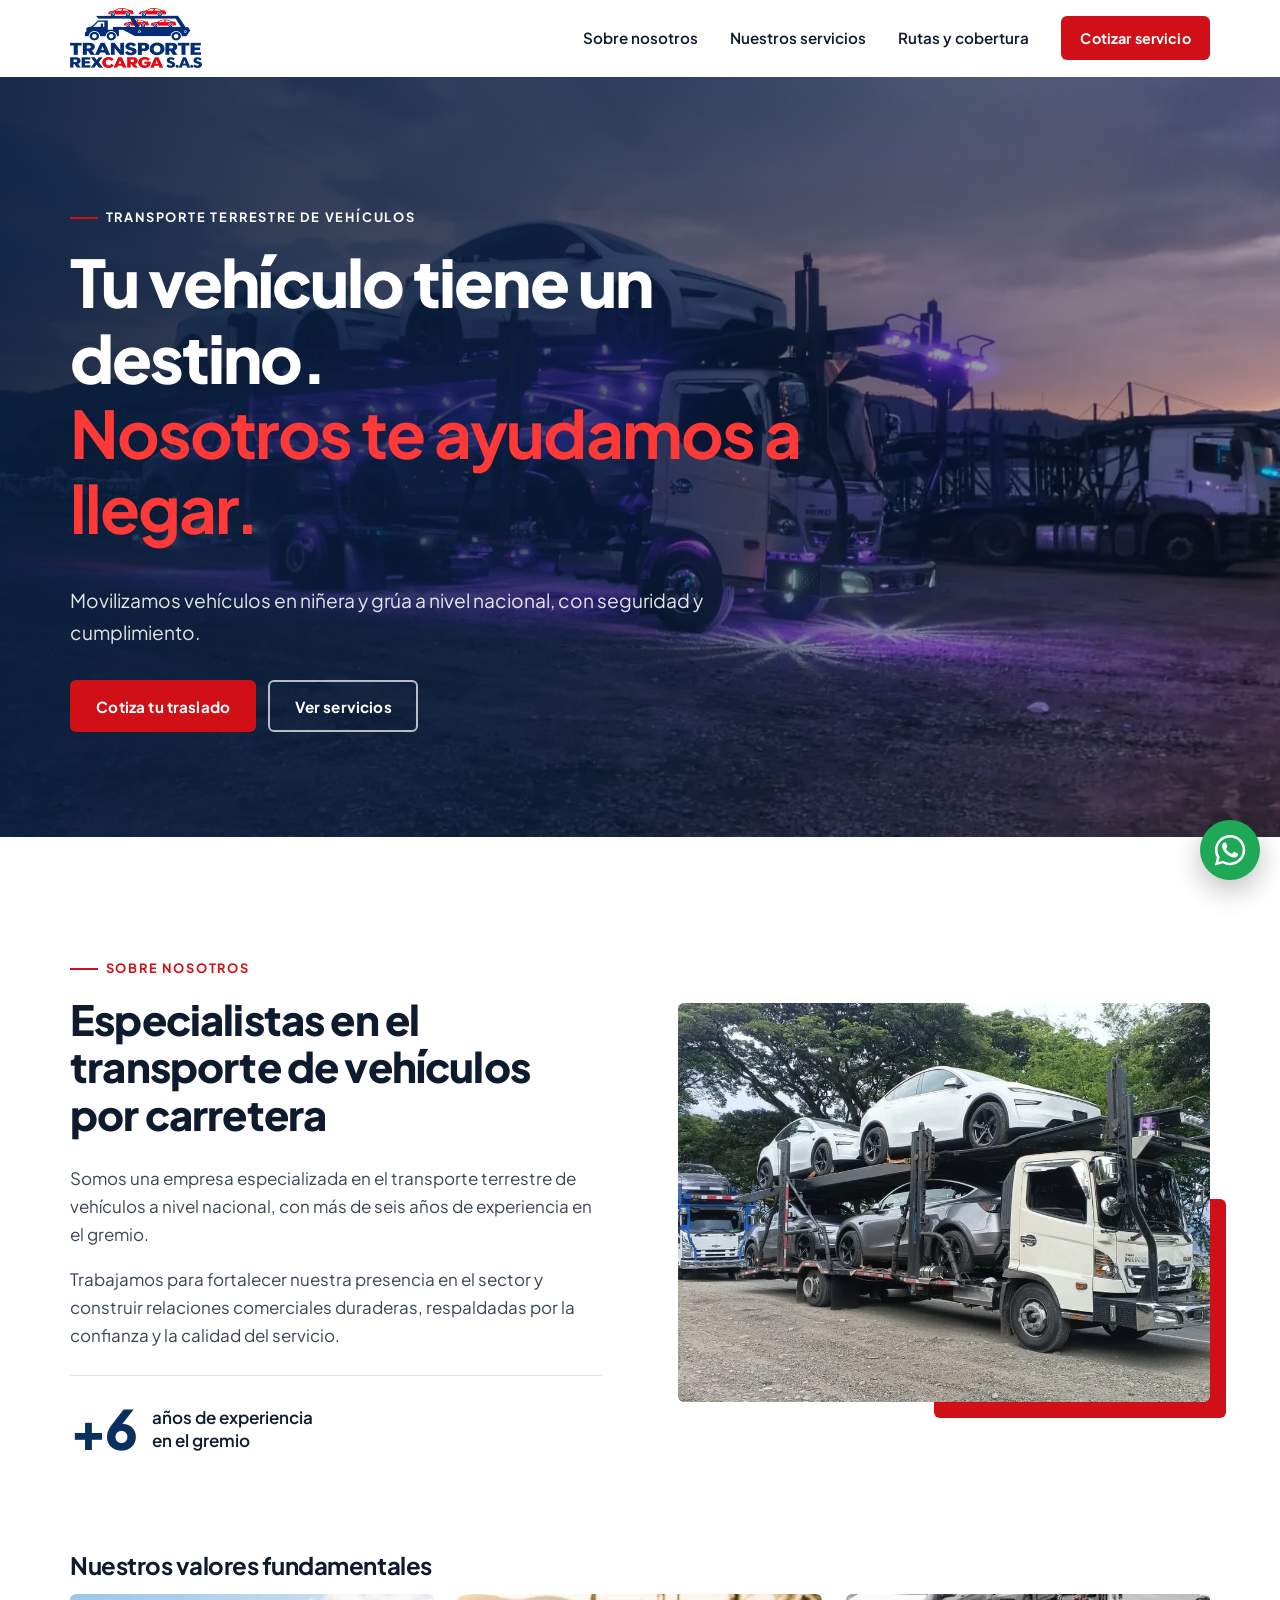
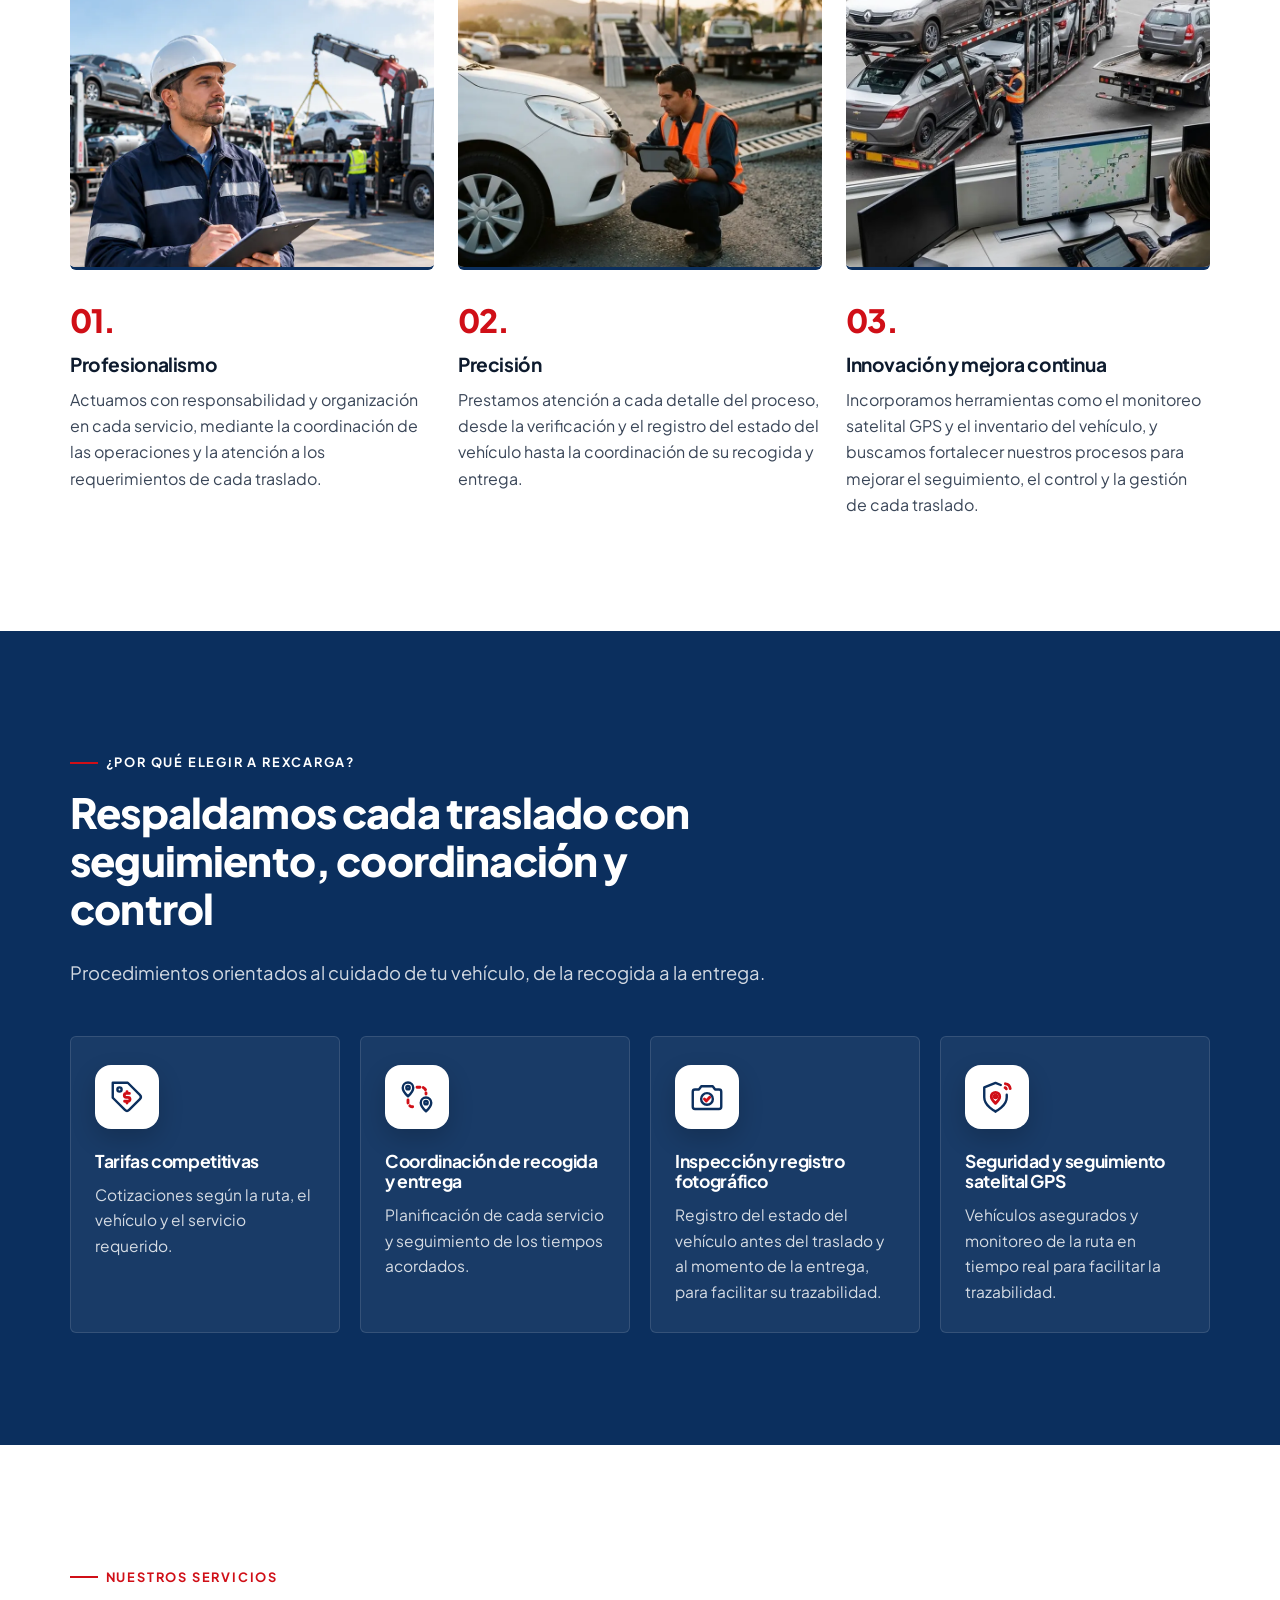
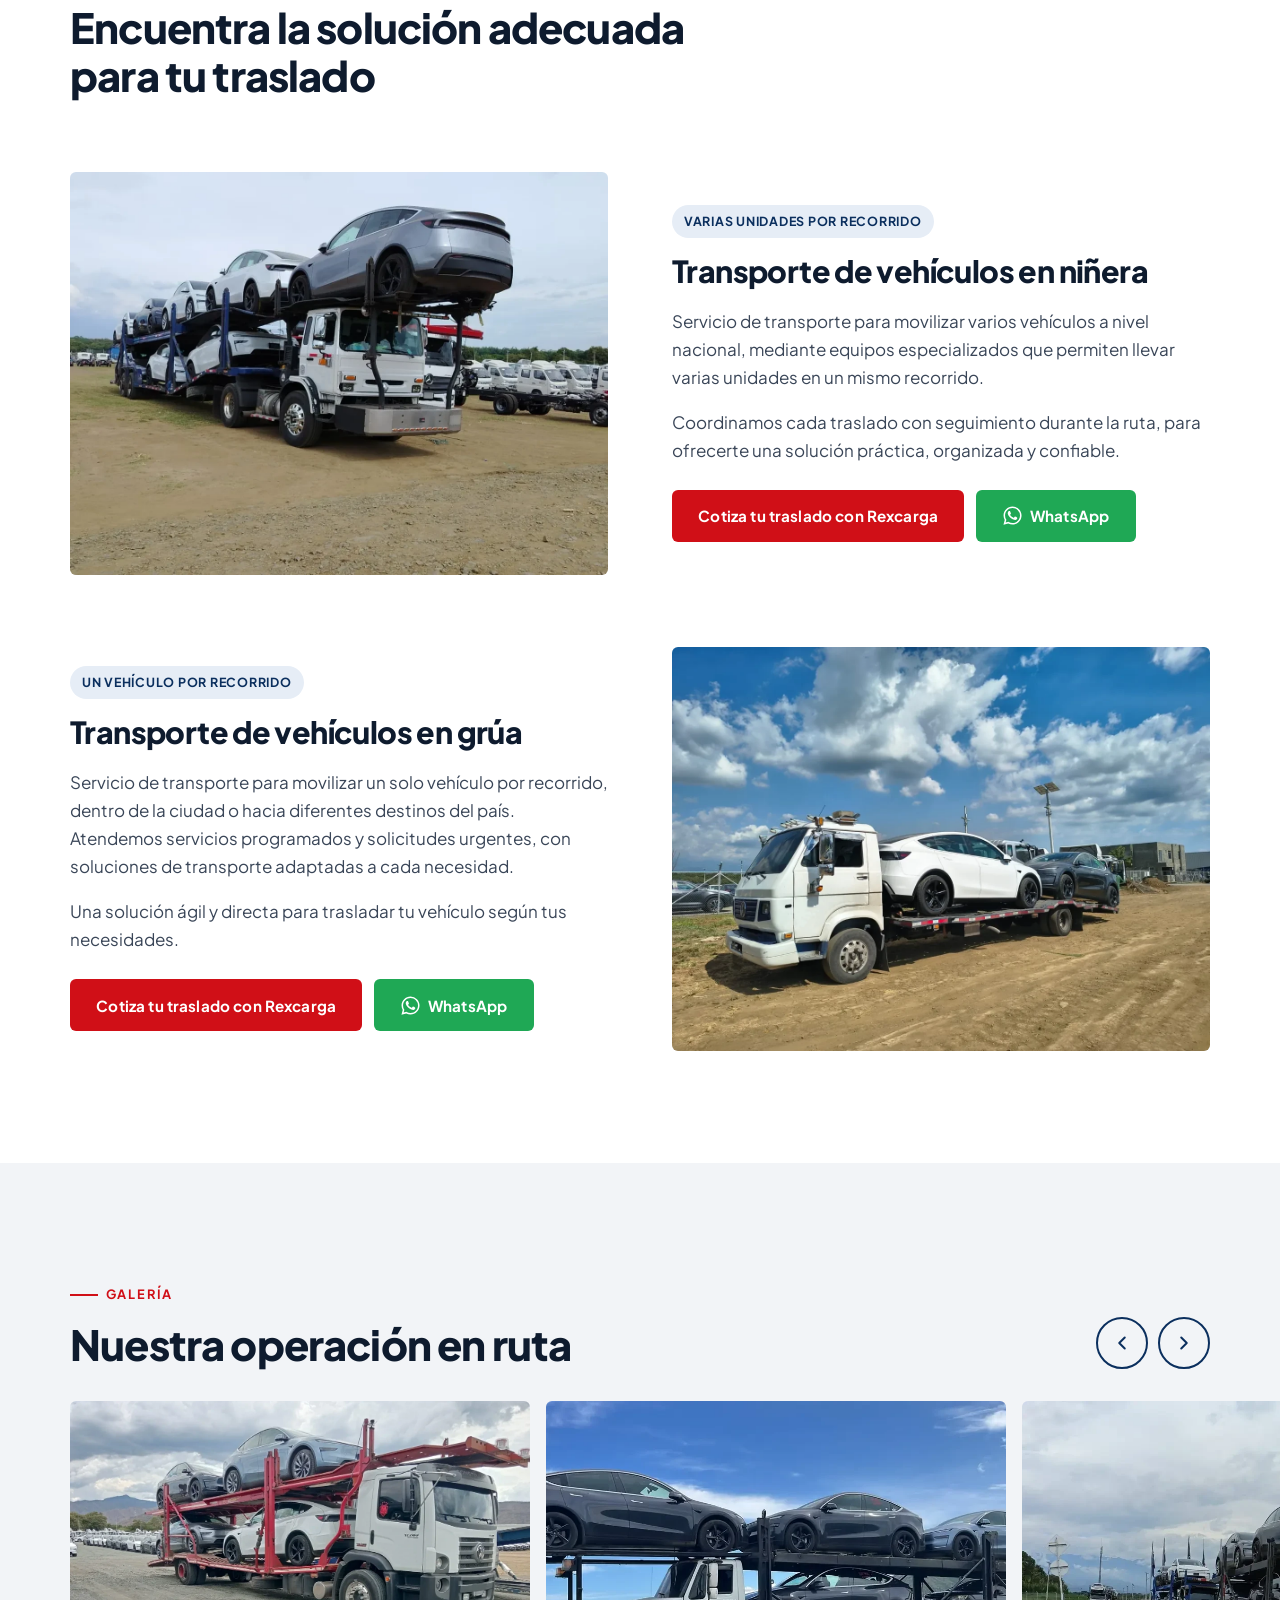
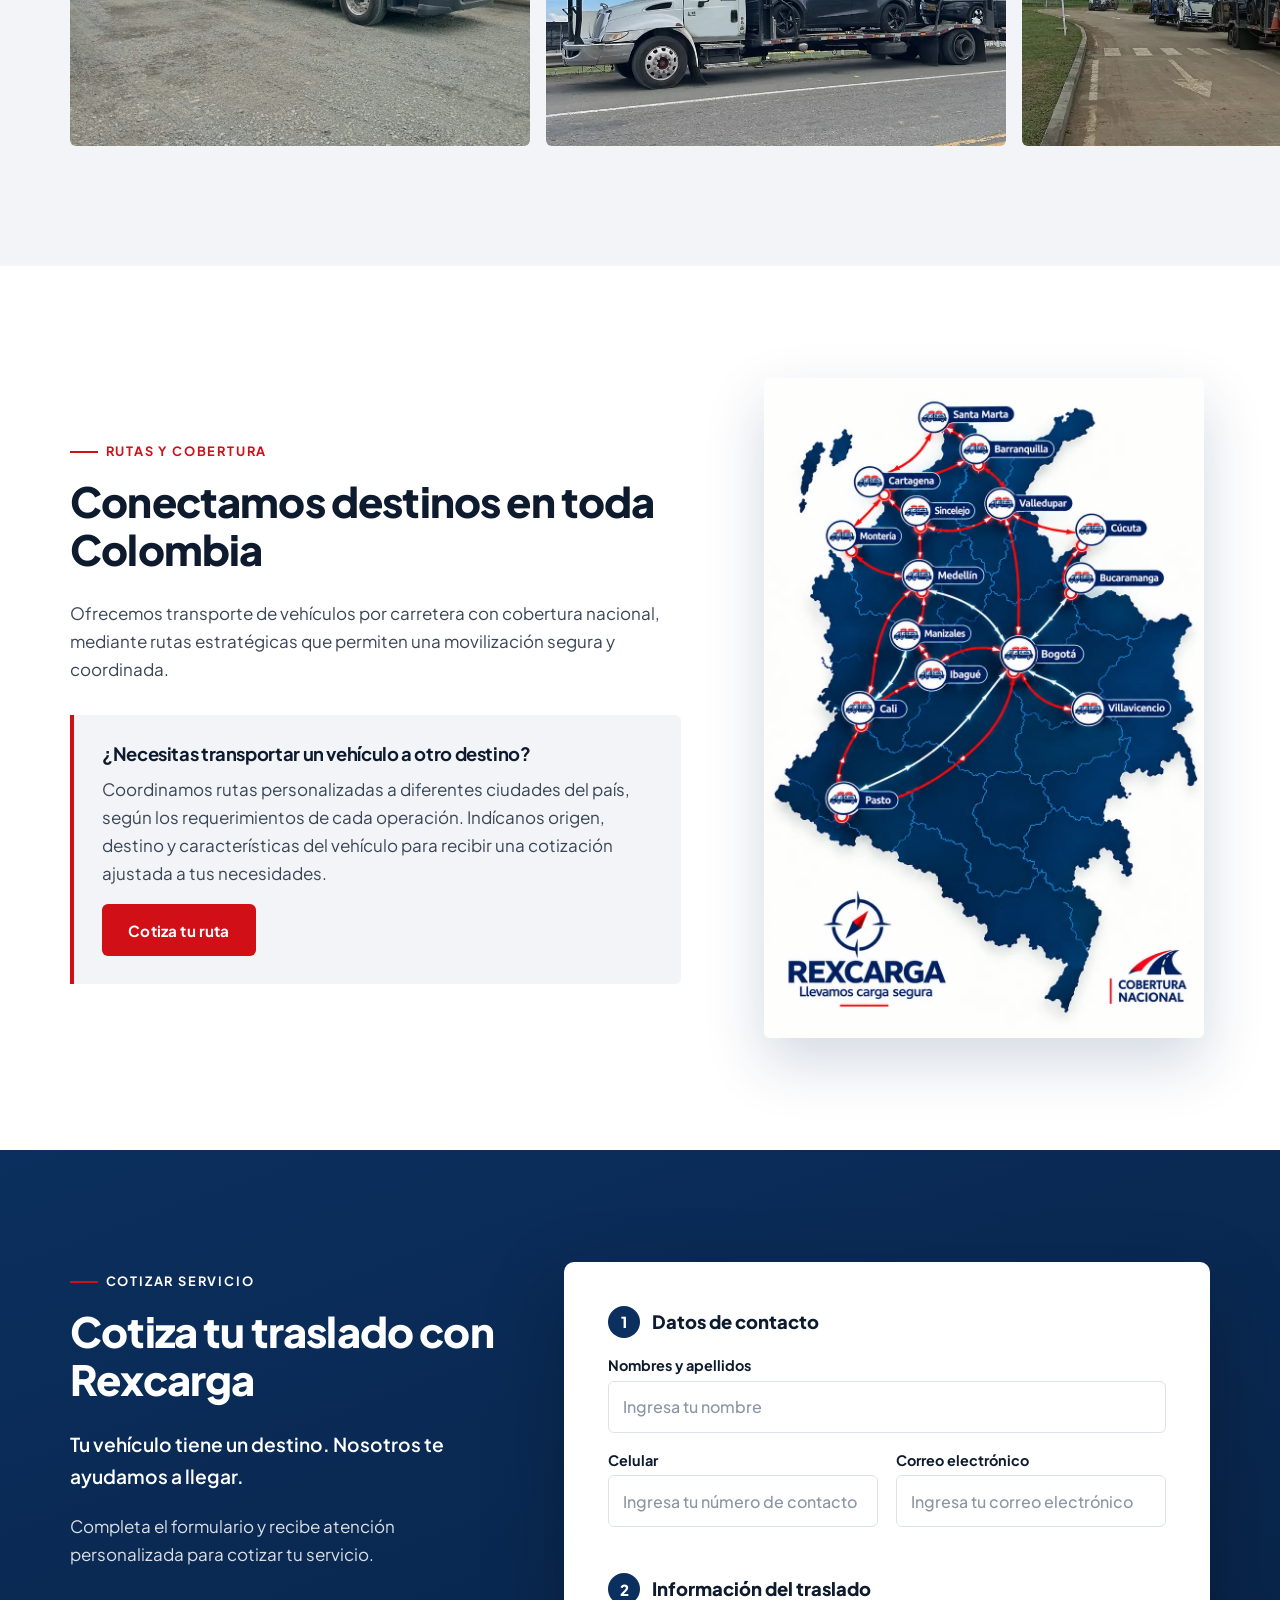
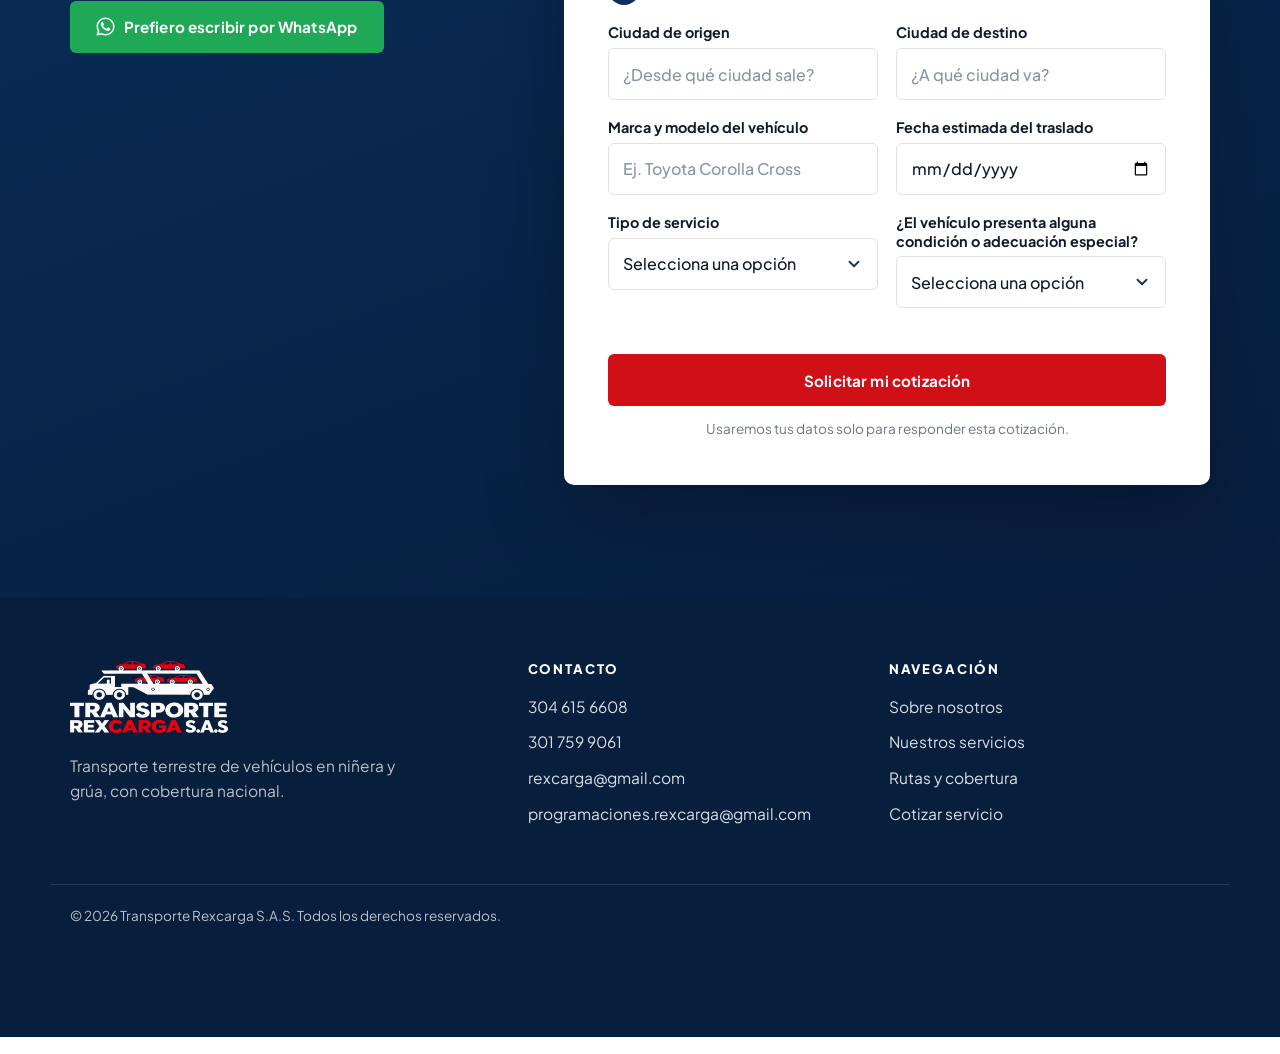
<file: public/index.html>
<!doctype html>
<html lang="es">
<head>
  <meta charset="utf-8">
  <meta name="viewport" content="width=device-width, initial-scale=1">
  <title>Transporte Rexcarga — Transporte de vehículos en niñera y grúa</title>
  <meta name="description" content="Transporte terrestre de vehículos a nivel nacional en niñera y grúa. Más de seis años de experiencia, seguimiento satelital GPS y registro fotográfico. Cotiza tu traslado.">
  <meta name="theme-color" content="#ffffff">
  <link rel="icon" type="image/png" href="favicon.png">
  <meta property="og:title" content="Transporte Rexcarga">
  <meta property="og:description" content="Transporte de vehículos en niñera y grúa con cobertura nacional.">
  <meta property="og:image" content="img/hero.webp">
  <meta property="og:locale" content="es_CO">
  <link rel="preconnect" href="https://fonts.googleapis.com">
  <link rel="preconnect" href="https://fonts.gstatic.com" crossorigin>
  <link href="https://fonts.googleapis.com/css2?family=Plus+Jakarta+Sans:wght@400;500;600;700;800&display=swap" rel="stylesheet">
  <link rel="preload" as="image" href="img/hero.webp">
  <link rel="stylesheet" href="styles.css">
</head>
<body>

<header class="cabecera" id="cabecera">
  <div class="contenedor cabecera__fila">
    <a href="#inicio" class="cabecera__logo" aria-label="Transporte Rexcarga, inicio">
      <img src="img/logo-cabecera.png" alt="Transporte Rexcarga S.A.S" width="131" height="60">
    </a>
    <button class="cabecera__menu" id="boton-menu" aria-expanded="false" aria-controls="navegacion" aria-label="Abrir menú">
      <span></span><span></span><span></span>
    </button>
    <nav class="navegacion" id="navegacion" aria-label="Principal">
      <a href="#nosotros">Sobre nosotros</a>
      <a href="#servicios">Nuestros servicios</a>
      <a href="#cobertura">Rutas y cobertura</a>
      <a href="#cotizar" class="boton boton--primario boton--chico">Cotizar servicio</a>
    </nav>
  </div>
</header>

<main>

  <!-- Portada -->
  <section class="portada" id="inicio">
    <img class="portada__foto" src="img/hero.webp" alt="Niñera de Rexcarga cargada de vehículos al atardecer" width="1599" height="899" fetchpriority="high">
    <div class="contenedor portada__contenido">
      <p class="antetitulo antetitulo--claro">Transporte terrestre de vehículos</p>
      <h1>Tu vehículo tiene un destino.<br><span>Nosotros te ayudamos a llegar.</span></h1>
      <p class="portada__texto">Movilizamos vehículos en niñera y grúa a nivel nacional, con seguridad y cumplimiento.</p>
      <div class="portada__acciones">
        <a href="#cotizar" class="boton boton--primario">Cotiza tu traslado</a>
        <a href="#servicios" class="boton boton--contorno-claro">Ver servicios</a>
      </div>
    </div>
  </section>

  <!-- Sobre nosotros -->
  <section class="seccion" id="nosotros">
    <div class="contenedor dos-columnas">
      <div>
        <p class="antetitulo">Sobre nosotros</p>
        <h2>Especialistas en el transporte de vehículos por carretera</h2>
        <p>Somos una empresa especializada en el transporte terrestre de vehículos a nivel nacional, con más de seis años de experiencia en el gremio.</p>
        <p>Trabajamos para fortalecer nuestra presencia en el sector y construir relaciones comerciales duraderas, respaldadas por la confianza y la calidad del servicio.</p>
        <div class="cifra">
          <strong>+6</strong>
          <span>años de experiencia<br>en el gremio</span>
        </div>
      </div>
      <figure class="foto-marco">
        <img src="img/nosotros.webp" alt="Niñera de Rexcarga cargada con vehículos nuevos" width="1200" height="675" loading="lazy">
      </figure>
    </div>

    <div class="contenedor">
      <h3 class="subtitulo-seccion">Nuestros valores fundamentales</h3>
      <ol class="valores">
        <li>
          <figure class="valores__foto">
            <img src="img/valores/profesionalismo.webp" alt="Supervisor revisando la operación de cargue con su planilla" width="800" height="600" loading="lazy">
          </figure>
          <span class="valores__numero">01.</span>
          <h4>Profesionalismo</h4>
          <p>Actuamos con responsabilidad y organización en cada servicio, mediante la coordinación de las operaciones y la atención a los requerimientos de cada traslado.</p>
        </li>
        <li>
          <figure class="valores__foto">
            <img src="img/valores/precision.webp" alt="Inspección del estado de un vehículo con tableta antes del traslado" width="800" height="600" loading="lazy">
          </figure>
          <span class="valores__numero">02.</span>
          <h4>Precisión</h4>
          <p>Prestamos atención a cada detalle del proceso, desde la verificación y el registro del estado del vehículo hasta la coordinación de su recogida y entrega.</p>
        </li>
        <li>
          <figure class="valores__foto">
            <img src="img/valores/innovacion.webp" alt="Centro de monitoreo con el seguimiento GPS de los traslados en pantalla" width="800" height="600" loading="lazy">
          </figure>
          <span class="valores__numero">03.</span>
          <h4>Innovación y mejora continua</h4>
          <p>Incorporamos herramientas como el monitoreo satelital GPS y el inventario del vehículo, y buscamos fortalecer nuestros procesos para mejorar el seguimiento, el control y la gestión de cada traslado.</p>
        </li>
      </ol>
    </div>
  </section>

  <!-- Por qué elegirnos -->
  <section class="seccion seccion--oscura" id="por-que">
    <div class="contenedor">
      <p class="antetitulo antetitulo--claro">¿Por qué elegir a Rexcarga?</p>
      <h2>Respaldamos cada traslado con seguimiento, coordinación y control</h2>
      <p class="intro">Procedimientos orientados al cuidado de tu vehículo, de la recogida a la entrega.</p>
      <div class="ventajas">
        <article class="ventaja">
          <span class="ventaja__icono"><svg viewBox="0 0 24 24" aria-hidden="true"><path d="M20.6 13.4l-7.2 7.2a2 2 0 0 1-2.8 0L2.5 12.5V2.5h10l8.1 8.1a2 2 0 0 1 0 2.8z"/><circle cx="7" cy="7" r="1.4"/><path class="acento" d="M13.6 9.6h-2.1a1.3 1.3 0 0 0 0 2.6h1.2a1.3 1.3 0 0 1 0 2.6h-2.3M12 8.4v1.2M12 14.8V16"/></svg></span>
          <h3>Tarifas competitivas</h3>
          <p>Cotizaciones según la ruta, el vehículo y el servicio requerido.</p>
        </article>
        <article class="ventaja">
          <span class="ventaja__icono"><svg viewBox="0 0 24 24" aria-hidden="true"><path d="M6 11.5S2.5 8.4 2.5 5.8a3.5 3.5 0 0 1 7 0c0 2.6-3.5 5.7-3.5 5.7z"/><circle cx="6" cy="5.8" r="1.1"/><path d="M18 21.5s-3.5-3.1-3.5-5.7a3.5 3.5 0 0 1 7 0c0 2.6-3.5 5.7-3.5 5.7z"/><circle cx="18" cy="15.8" r="1.1"/><path class="acento" stroke-dasharray="2 2.2" d="M6 14v1.5a3 3 0 0 0 3 3h2M12 5.5h3a3 3 0 0 1 3 3V10"/></svg></span>
          <h3>Coordinación de recogida y entrega</h3>
          <p>Planificación de cada servicio y seguimiento de los tiempos acordados.</p>
        </article>
        <article class="ventaja">
          <span class="ventaja__icono"><svg viewBox="0 0 24 24" aria-hidden="true"><path d="M2.5 8.5A1.5 1.5 0 0 1 4 7h2.6l1.6-2.2h7.6L17.4 7H20a1.5 1.5 0 0 1 1.5 1.5v10A1.5 1.5 0 0 1 20 20H4a1.5 1.5 0 0 1-1.5-1.5z"/><circle cx="12" cy="13.3" r="3.9"/><path class="acento" d="M10.3 13.4l1.2 1.2 2.3-2.4"/></svg></span>
          <h3>Inspección y registro fotográfico</h3>
          <p>Registro del estado del vehículo antes del traslado y al momento de la entrega, para facilitar su trazabilidad.</p>
        </article>
        <article class="ventaja">
          <span class="ventaja__icono"><svg viewBox="0 0 24 24" aria-hidden="true"><path d="M11 21.6S3.5 18 3.5 12.1V5.6L11 2.6l3.5 1.4"/><path d="M11 21.6s7.5-3.6 7.5-9.5v-1.6"/><path class="acento" d="M11 16.2s-2.8-2.4-2.8-4.5a2.8 2.8 0 0 1 5.6 0c0 2.1-2.8 4.5-2.8 4.5z"/><circle class="acento" cx="11" cy="11.7" r=".9"/><path class="acento" d="M17.6 3.2a3.6 3.6 0 0 1 3.2 3.2M17.4 5.8a1.2 1.2 0 0 1 .8.8"/></svg></span>
          <h3>Seguridad y seguimiento satelital GPS</h3>
          <p>Vehículos asegurados y monitoreo de la ruta en tiempo real para facilitar la trazabilidad.</p>
        </article>
      </div>
    </div>
  </section>

  <!-- Servicios -->
  <section class="seccion" id="servicios">
    <div class="contenedor">
      <p class="antetitulo">Nuestros servicios</p>
      <h2>Encuentra la solución adecuada para tu traslado</h2>

      <article class="servicio">
        <figure class="servicio__foto">
          <img src="img/servicio-ninera.webp" alt="Niñera de dos niveles transportando varios vehículos" width="1200" height="900" loading="lazy">
        </figure>
        <div class="servicio__texto">
          <span class="etiqueta">Varias unidades por recorrido</span>
          <h3>Transporte de vehículos en niñera</h3>
          <p>Servicio de transporte para movilizar varios vehículos a nivel nacional, mediante equipos especializados que permiten llevar varias unidades en un mismo recorrido.</p>
          <p>Coordinamos cada traslado con seguimiento durante la ruta, para ofrecerte una solución práctica, organizada y confiable.</p>
          <div class="servicio__acciones">
            <a href="#cotizar" class="boton boton--primario" data-servicio="Transporte en niñera">Cotiza tu traslado con Rexcarga</a>
            <a href="#" class="boton boton--whatsapp js-whatsapp">
              <svg viewBox="0 0 24 24" aria-hidden="true"><use href="#icono-whatsapp"/></svg>WhatsApp
            </a>
          </div>
        </div>
      </article>

      <article class="servicio servicio--invertido">
        <figure class="servicio__foto">
          <img src="img/servicio-grua.webp" alt="Grúa de plataforma transportando un vehículo" width="1200" height="900" loading="lazy">
        </figure>
        <div class="servicio__texto">
          <span class="etiqueta">Un vehículo por recorrido</span>
          <h3>Transporte de vehículos en grúa</h3>
          <p>Servicio de transporte para movilizar un solo vehículo por recorrido, dentro de la ciudad o hacia diferentes destinos del país. Atendemos servicios programados y solicitudes urgentes, con soluciones de transporte adaptadas a cada necesidad.</p>
          <p>Una solución ágil y directa para trasladar tu vehículo según tus necesidades.</p>
          <div class="servicio__acciones">
            <a href="#cotizar" class="boton boton--primario" data-servicio="Servicio de grúa – Urbano">Cotiza tu traslado con Rexcarga</a>
            <a href="#" class="boton boton--whatsapp js-whatsapp">
              <svg viewBox="0 0 24 24" aria-hidden="true"><use href="#icono-whatsapp"/></svg>WhatsApp
            </a>
          </div>
        </div>
      </article>
    </div>
  </section>

  <!-- Galería -->
  <section class="seccion seccion--gris" aria-labelledby="titulo-galeria">
    <div class="contenedor galeria__cabecera">
      <div>
        <p class="antetitulo">Galería</p>
        <h2 id="titulo-galeria">Nuestra operación en ruta</h2>
      </div>
      <div class="galeria__flechas">
        <button class="flecha" data-direccion="-1" aria-label="Fotos anteriores">
          <svg viewBox="0 0 24 24" aria-hidden="true"><path d="M15 18l-6-6 6-6"/></svg>
        </button>
        <button class="flecha" data-direccion="1" aria-label="Fotos siguientes">
          <svg viewBox="0 0 24 24" aria-hidden="true"><path d="M9 18l6-6-6-6"/></svg>
        </button>
      </div>
    </div>
    <div class="galeria" id="galeria" tabindex="0" aria-label="Carrusel de fotografías">
      <!-- Se llena desde main.js: 14 fotos en /img/galeria/NN.webp -->
    </div>
  </section>

  <!-- Rutas y cobertura -->
  <section class="seccion" id="cobertura">
    <div class="contenedor dos-columnas dos-columnas--mapa">
      <div>
        <p class="antetitulo">Rutas y cobertura</p>
        <h2>Conectamos destinos en toda Colombia</h2>
        <p>Ofrecemos transporte de vehículos por carretera con cobertura nacional, mediante rutas estratégicas que permiten una movilización segura y coordinada.</p>
        <div class="recuadro">
          <h3>¿Necesitas transportar un vehículo a otro destino?</h3>
          <p>Coordinamos rutas personalizadas a diferentes ciudades del país, según los requerimientos de cada operación. Indícanos origen, destino y características del vehículo para recibir una cotización ajustada a tus necesidades.</p>
          <a href="#cotizar" class="boton boton--primario">Cotiza tu ruta</a>
        </div>
      </div>
      <figure class="mapa">
        <img src="img/mapa-cobertura.webp" alt="Mapa de Colombia con las rutas de Rexcarga entre las principales ciudades" width="900" height="1350" loading="lazy">
      </figure>
    </div>
  </section>

  <!-- Cotizar -->
  <section class="seccion seccion--cotizar" id="cotizar">
    <div class="contenedor cotizar">
      <div class="cotizar__intro">
        <p class="antetitulo antetitulo--claro">Cotizar servicio</p>
        <h2>Cotiza tu traslado con Rexcarga</h2>
        <p class="cotizar__lema">Tu vehículo tiene un destino. Nosotros te ayudamos a llegar.</p>
        <p>Completa el formulario y recibe atención personalizada para cotizar tu servicio.</p>
        <a href="#" class="boton boton--whatsapp js-whatsapp">
          <svg viewBox="0 0 24 24" aria-hidden="true"><use href="#icono-whatsapp"/></svg>Prefiero escribir por WhatsApp
        </a>
      </div>

      <div class="tarjeta-formulario">
        <form id="formulario" novalidate>
          <fieldset>
            <legend><span>1</span> Datos de contacto</legend>
            <div class="campo">
              <label for="nombre">Nombres y apellidos</label>
              <input id="nombre" name="nombre" autocomplete="name" placeholder="Ingresa tu nombre" required maxlength="120">
            </div>
            <div class="fila-campos">
              <div class="campo">
                <label for="celular">Celular</label>
                <input id="celular" name="celular" type="tel" inputmode="tel" autocomplete="tel" placeholder="Ingresa tu número de contacto" required maxlength="20">
              </div>
              <div class="campo">
                <label for="email">Correo electrónico</label>
                <input id="email" name="email" type="email" autocomplete="email" placeholder="Ingresa tu correo electrónico" required maxlength="160">
              </div>
            </div>
          </fieldset>

          <fieldset>
            <legend><span>2</span> Información del traslado</legend>
            <div class="fila-campos">
              <div class="campo">
                <label for="origen">Ciudad de origen</label>
                <input id="origen" name="origen" placeholder="¿Desde qué ciudad sale?" required maxlength="80">
              </div>
              <div class="campo">
                <label for="destino">Ciudad de destino</label>
                <input id="destino" name="destino" placeholder="¿A qué ciudad va?" required maxlength="80">
              </div>
            </div>
            <div class="fila-campos">
              <div class="campo">
                <label for="vehiculo">Marca y modelo del vehículo</label>
                <input id="vehiculo" name="vehiculo" placeholder="Ej. Toyota Corolla Cross" required maxlength="120">
              </div>
              <div class="campo">
                <label for="fecha">Fecha estimada del traslado</label>
                <input id="fecha" name="fecha" type="date" required>
              </div>
            </div>
            <div class="fila-campos">
              <div class="campo">
                <label for="servicio">Tipo de servicio</label>
                <select id="servicio" name="servicio" required>
                  <option value="">Selecciona una opción</option>
                  <option>Transporte en niñera</option>
                  <option>Servicio de grúa – Urbano</option>
                  <option>Servicio de grúa – Nacional</option>
                </select>
              </div>
              <div class="campo">
                <label for="condicion">¿El vehículo presenta alguna condición o adecuación especial?</label>
                <select id="condicion" name="condicion" required>
                  <option value="">Selecciona una opción</option>
                  <option>Ninguna</option>
                  <option>Blindado</option>
                  <option>Modificado</option>
                  <option>No funciona</option>
                  <option>Otra condición</option>
                </select>
              </div>
            </div>
            <div class="campo" id="campo-otra" hidden>
              <label for="condicion_otra">Especifica cuál</label>
              <textarea id="condicion_otra" name="condicion_otra" rows="2" placeholder="Describe la condición o adecuación del vehículo" maxlength="500"></textarea>
            </div>
          </fieldset>

          <!-- Trampa para bots: invisible para personas, los bots la llenan -->
          <div class="trampa" aria-hidden="true">
            <label for="sitio_web">No llenar</label>
            <input id="sitio_web" name="sitio_web" tabindex="-1" autocomplete="off">
          </div>

          <div class="errores" id="errores" role="alert" hidden></div>

          <button type="submit" class="boton boton--primario boton--ancho" id="boton-enviar">Solicitar mi cotización</button>
          <p class="nota-privacidad">Usaremos tus datos solo para responder esta cotización.</p>
        </form>

        <div class="exito" id="exito" hidden tabindex="-1">
          <svg viewBox="0 0 24 24" aria-hidden="true"><circle cx="12" cy="12" r="10"/><path d="M7.5 12.5l3 3 6-6.5"/></svg>
          <h3>¡Recibimos tu solicitud!</h3>
          <p>Nuestro equipo de programación te contactará pronto con tu cotización. Si es urgente, escríbenos por WhatsApp.</p>
          <a href="#" class="boton boton--whatsapp js-whatsapp">
            <svg viewBox="0 0 24 24" aria-hidden="true"><use href="#icono-whatsapp"/></svg>Escribir por WhatsApp
          </a>
        </div>
      </div>
    </div>
  </section>

</main>

<footer class="pie">
  <div class="contenedor pie__columnas">
    <div class="pie__marca">
      <img src="img/logo-pie.png" alt="Transporte Rexcarga S.A.S" width="158" height="72" loading="lazy">
      <p>Transporte terrestre de vehículos en niñera y grúa, con cobertura nacional.</p>
    </div>
    <div>
      <h2>Contacto</h2>
      <ul>
        <li><a href="tel:+573046156608">304 615 6608</a></li>
        <li><a href="tel:+573017599061">301 759 9061</a></li>
        <li><a href="mailto:rexcarga@gmail.com">rexcarga@gmail.com</a></li>
        <li><a href="mailto:programaciones.rexcarga@gmail.com">programaciones.rexcarga@gmail.com</a></li>
      </ul>
    </div>
    <div>
      <h2>Navegación</h2>
      <ul>
        <li><a href="#nosotros">Sobre nosotros</a></li>
        <li><a href="#servicios">Nuestros servicios</a></li>
        <li><a href="#cobertura">Rutas y cobertura</a></li>
        <li><a href="#cotizar">Cotizar servicio</a></li>
      </ul>
    </div>
  </div>
  <div class="contenedor pie__legal">
    <p>© <span id="anio">2026</span> Transporte Rexcarga S.A.S. Todos los derechos reservados.</p>
  </div>
</footer>

<a href="#" class="whatsapp-flotante js-whatsapp" aria-label="Escríbenos por WhatsApp">
  <svg viewBox="0 0 24 24" aria-hidden="true"><use href="#icono-whatsapp"/></svg>
</a>

<svg width="0" height="0" style="position:absolute" aria-hidden="true">
  <symbol id="icono-whatsapp" viewBox="0 0 24 24">
    <path fill="currentColor" stroke="none" d="M17.47 14.38c-.3-.15-1.76-.87-2.03-.97-.27-.1-.47-.15-.67.15-.2.3-.77.97-.94 1.17-.17.2-.35.22-.64.07-.3-.15-1.26-.46-2.4-1.48-.89-.79-1.49-1.77-1.66-2.07-.17-.3-.02-.46.13-.6.13-.13.3-.35.45-.52.15-.17.2-.3.3-.5.1-.2.05-.37-.03-.52-.07-.15-.67-1.61-.92-2.2-.24-.58-.49-.5-.67-.51h-.57c-.2 0-.52.07-.79.37-.27.3-1.04 1.02-1.04 2.48s1.07 2.88 1.21 3.08c.15.2 2.1 3.2 5.08 4.49.71.31 1.26.49 1.69.63.71.23 1.36.2 1.87.12.57-.08 1.76-.72 2-1.41.25-.7.25-1.29.17-1.41-.07-.12-.27-.2-.57-.35zM12.05 21.5h-.01a9.4 9.4 0 0 1-4.8-1.31l-.34-.2-3.57.94.95-3.48-.22-.36a9.43 9.43 0 0 1-1.45-5.02c0-5.2 4.24-9.44 9.45-9.44 2.52 0 4.89.99 6.67 2.77a9.37 9.37 0 0 1 2.77 6.68c0 5.2-4.24 9.43-9.45 9.43zm8.04-17.47A11.3 11.3 0 0 0 12.05.7C5.78.7.68 5.8.68 12.06c0 2 .52 3.96 1.52 5.68L.58 23.6l6-1.57a11.34 11.34 0 0 0 5.46 1.39h.01c6.26 0 11.36-5.1 11.36-11.36 0-3.03-1.18-5.89-3.32-8.03z"/>
  </symbol>
</svg>

<script src="main.js" defer></script>
</body>
</html>
</file>
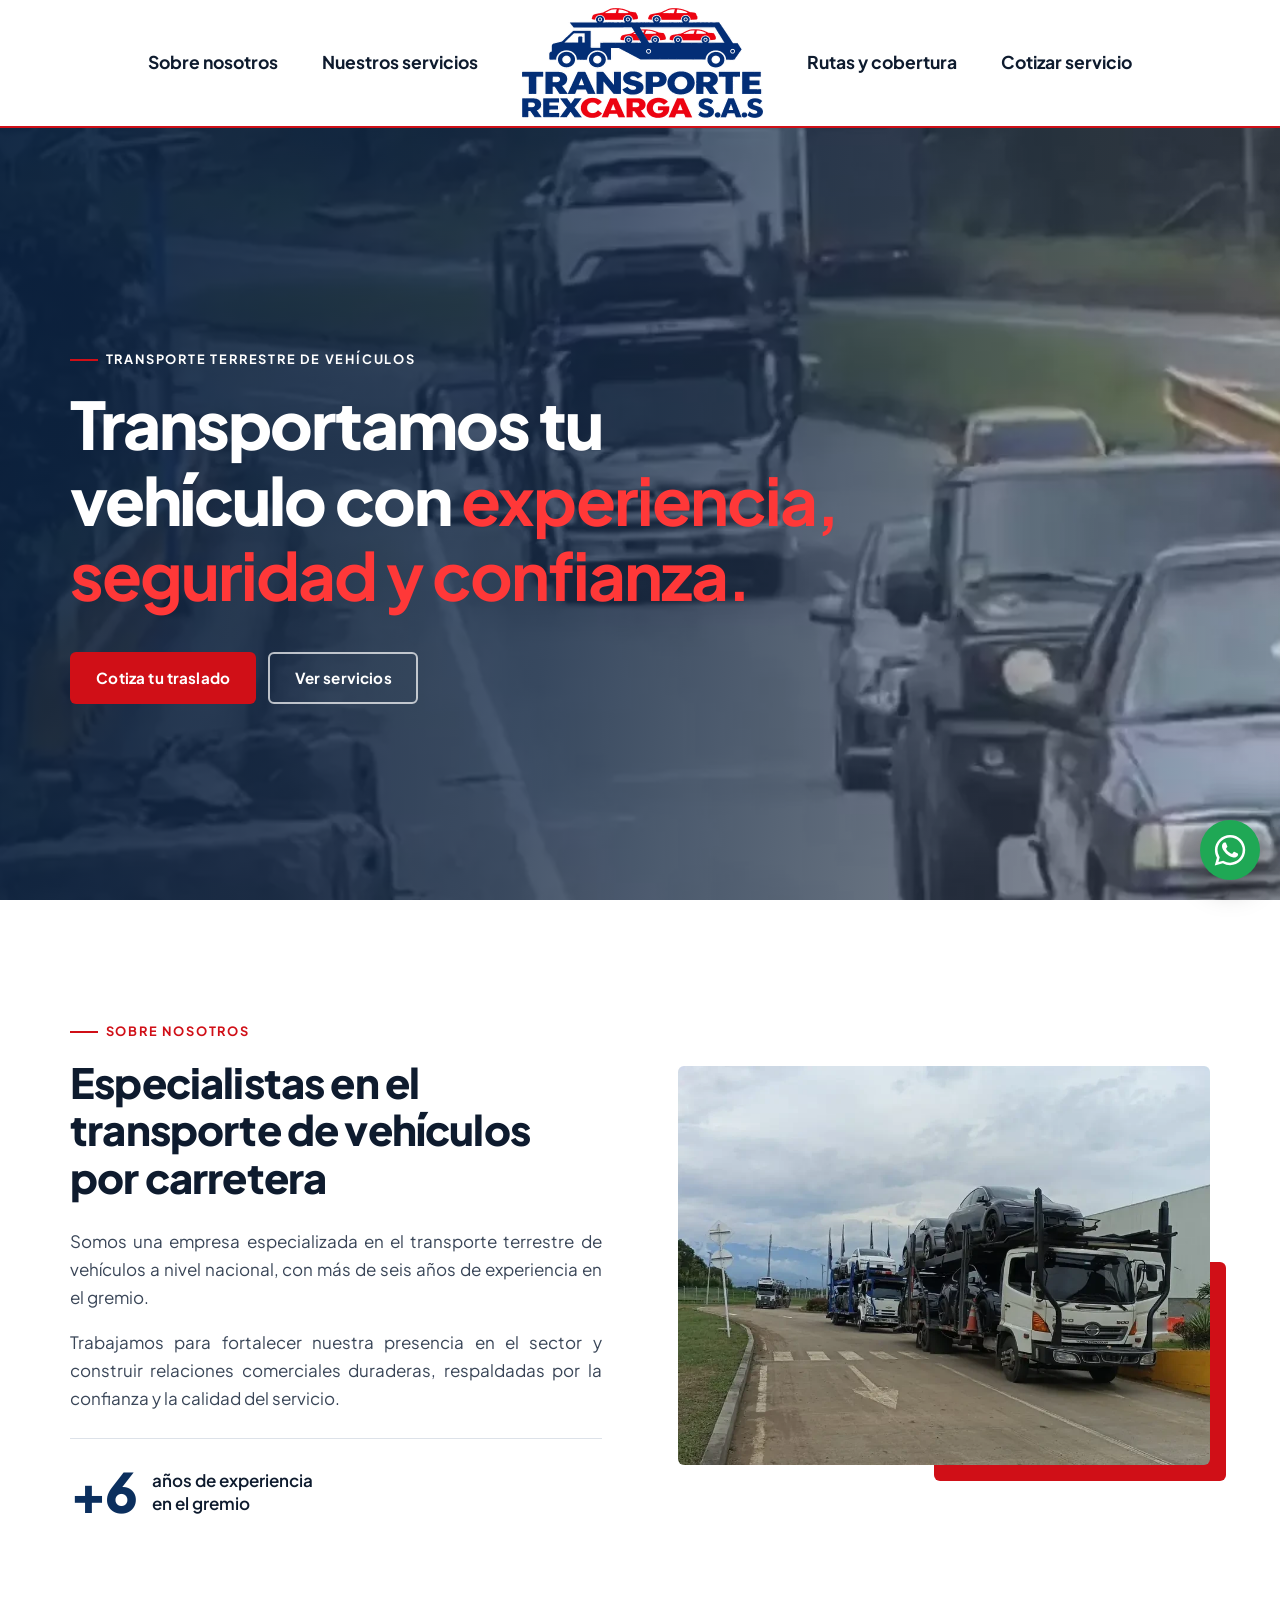
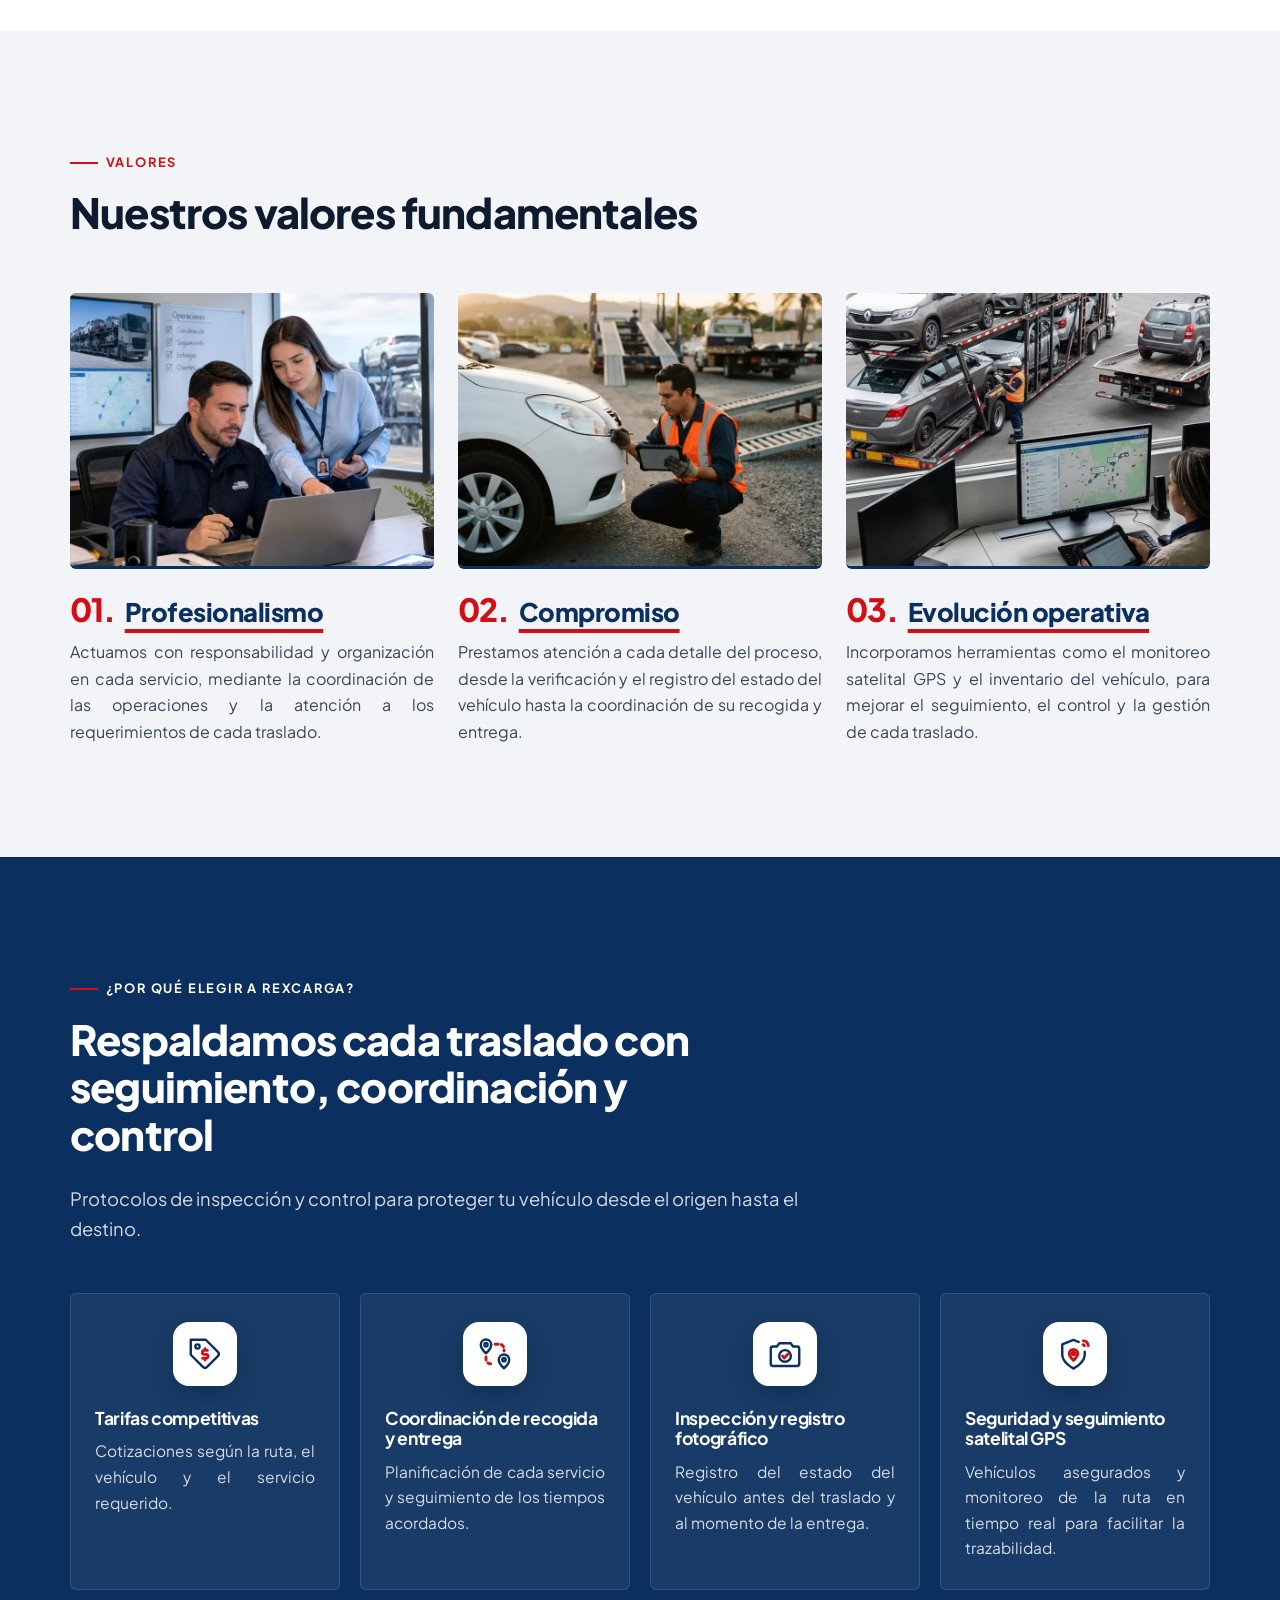
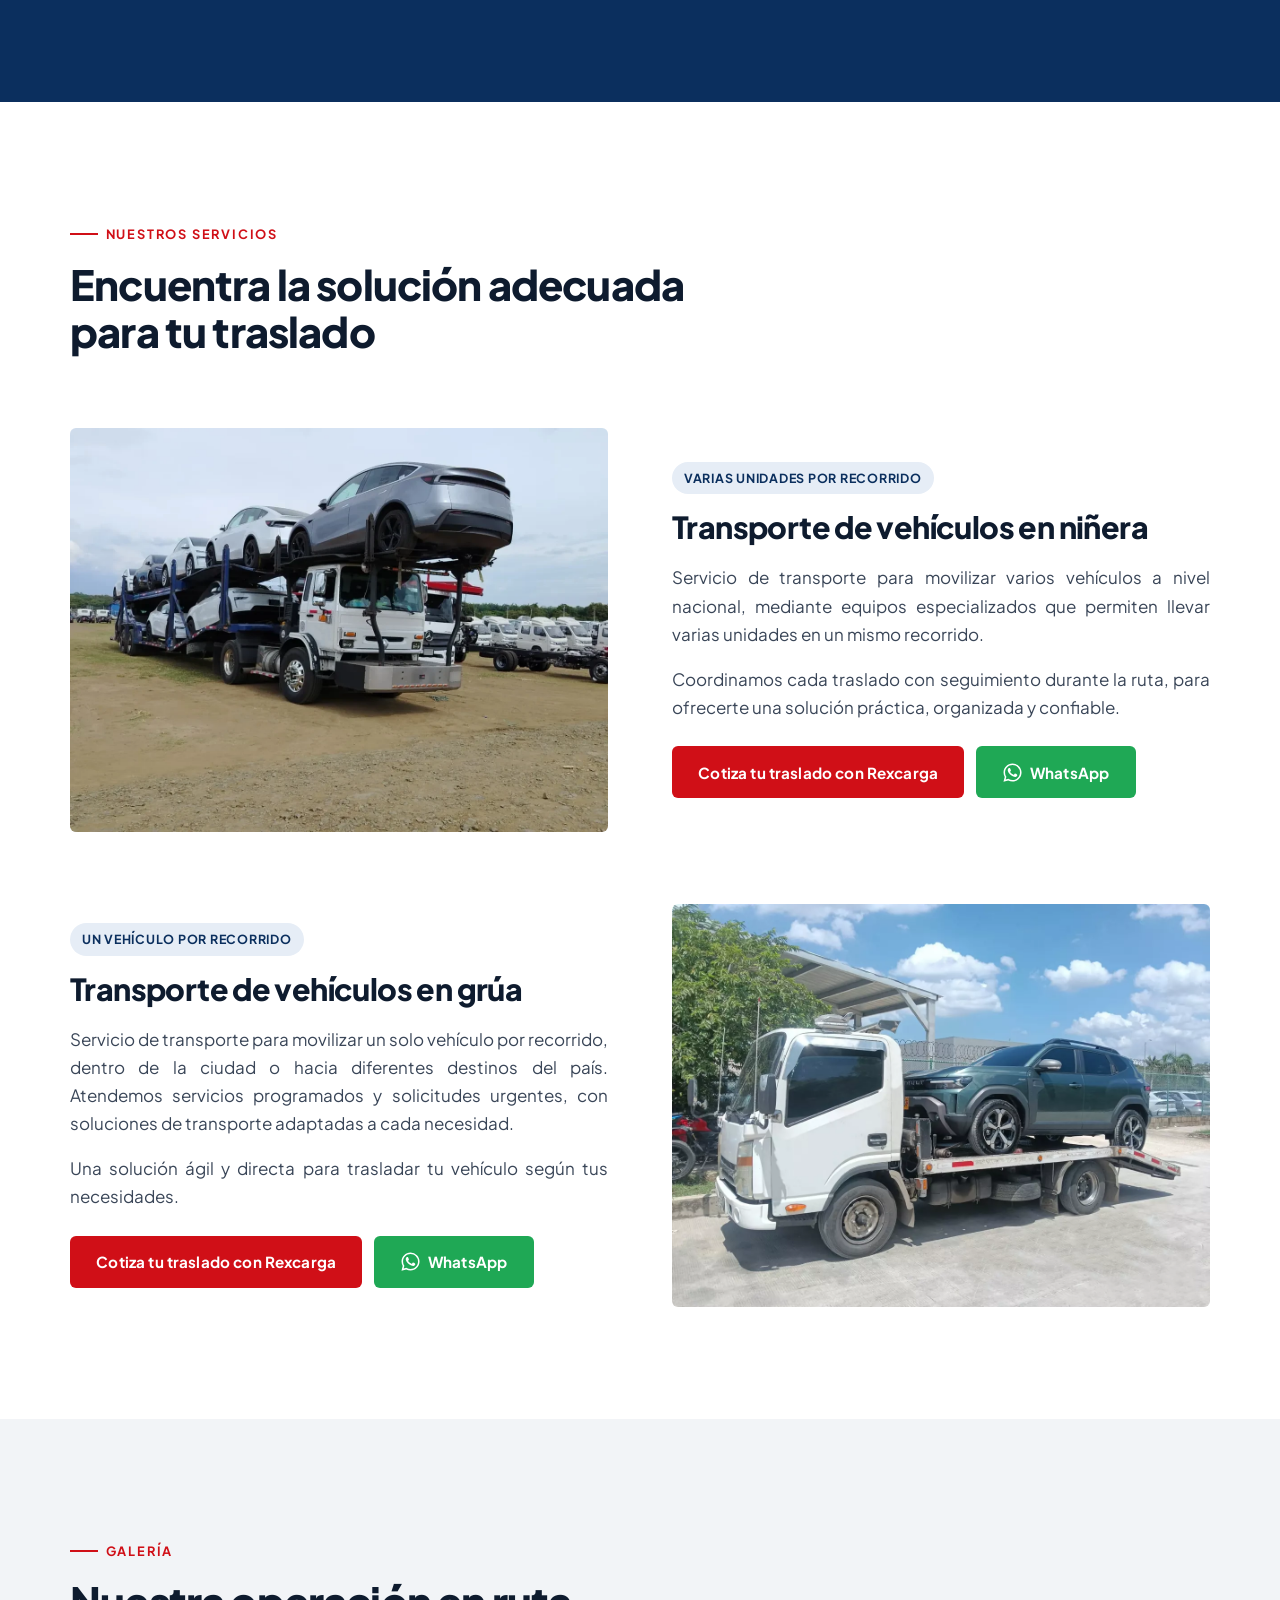
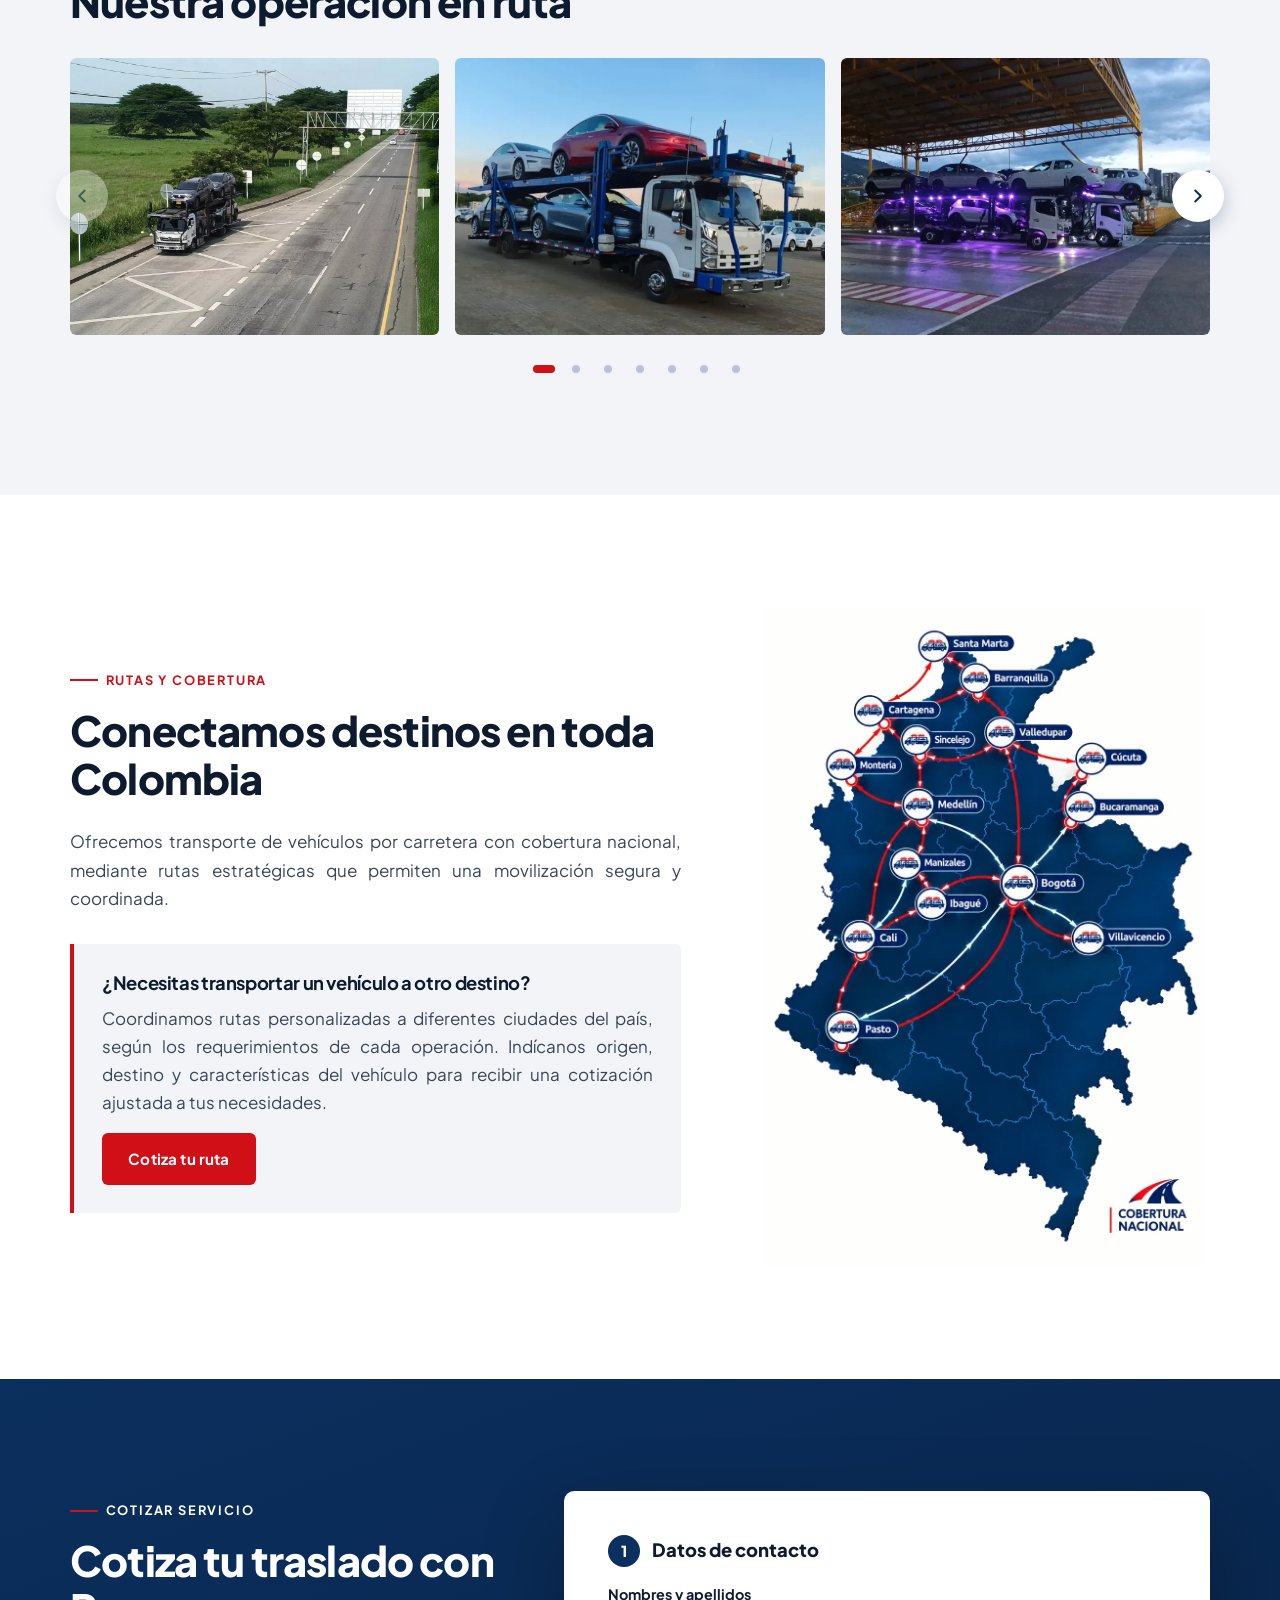
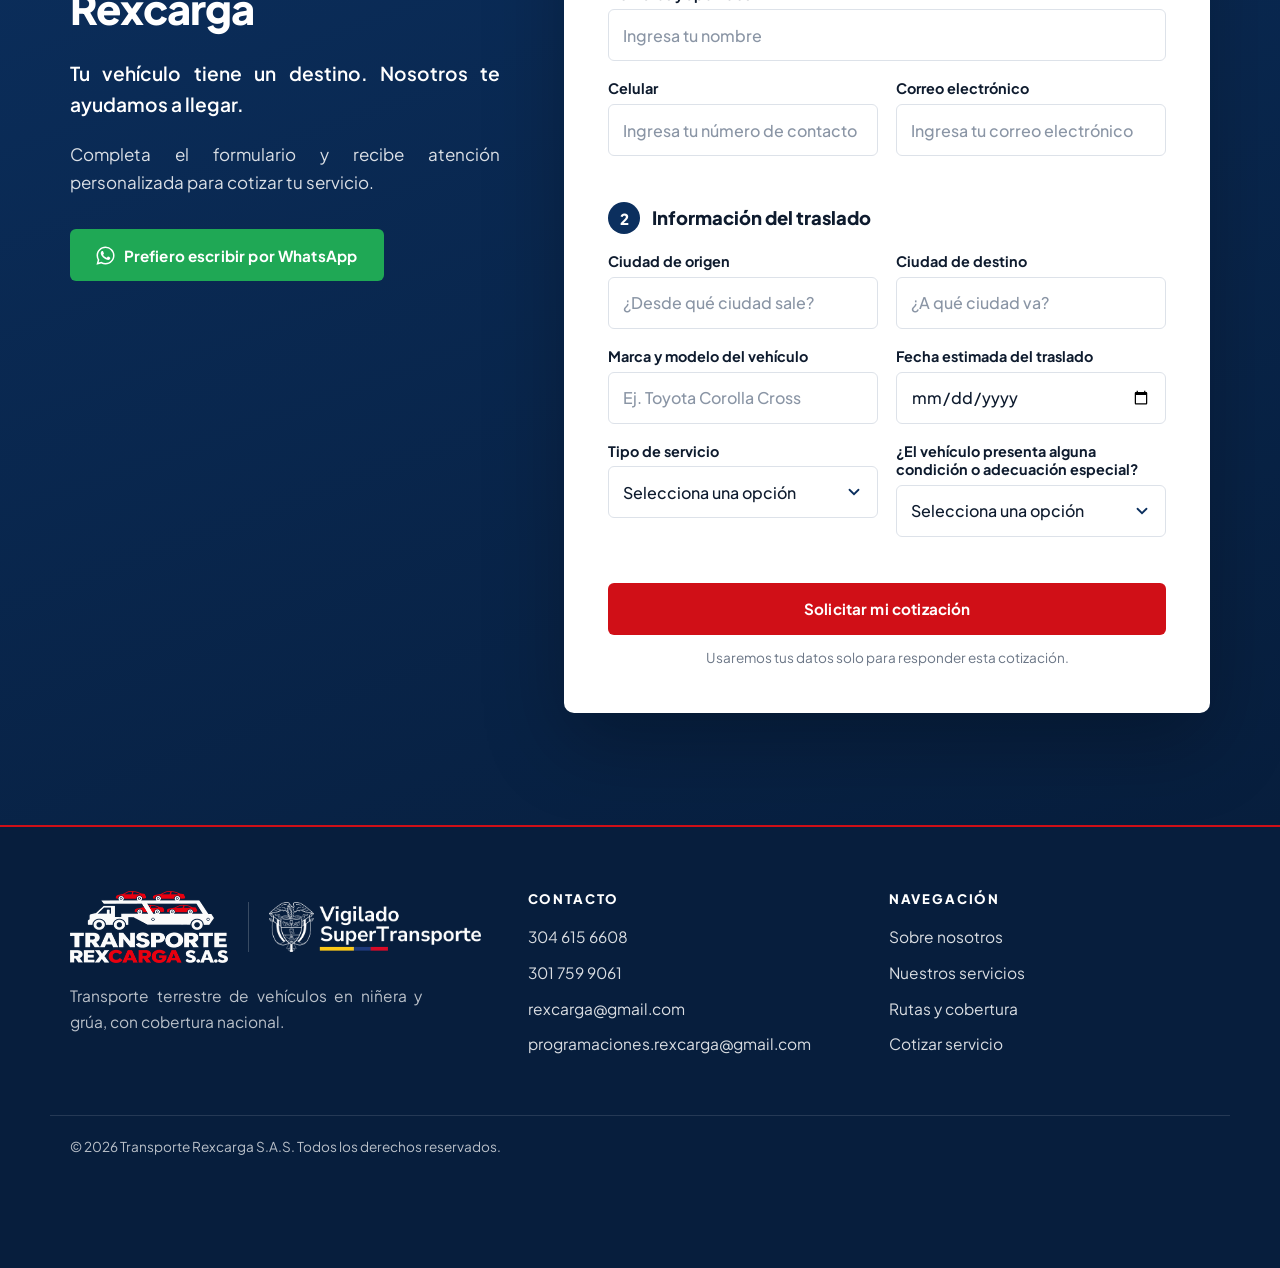
<file: landing/public/index.html>
<!doctype html>
<html lang="es">
<head>
  <meta charset="utf-8">
  <meta name="viewport" content="width=device-width, initial-scale=1">
  <title>Transporte Rexcarga — Transporte de vehículos en niñera y grúa</title>
  <meta name="description" content="Transporte terrestre de vehículos a nivel nacional en niñera y grúa. Más de seis años de experiencia, seguimiento satelital GPS y registro fotográfico. Cotiza tu traslado.">
  <meta name="theme-color" content="#ffffff">
  <link rel="icon" type="image/png" href="favicon.png">
  <!-- Dirección oficial: evita que Google tome como duplicado la copia de
       rexcarga.pages.dev o la de www. -->
  <link rel="canonical" href="https://transporterexcarga.com/">
  <!-- Al compartir el enlace (WhatsApp, Facebook) las URLs deben ser absolutas. -->
  <meta property="og:type" content="website">
  <meta property="og:site_name" content="Transporte Rexcarga">
  <meta property="og:url" content="https://transporterexcarga.com/">
  <meta property="og:title" content="Transporte Rexcarga">
  <meta property="og:description" content="Transporte de vehículos en niñera y grúa con cobertura nacional.">
  <meta property="og:image" content="https://transporterexcarga.com/img/hero.webp">
  <meta property="og:image:width" content="1599">
  <meta property="og:image:height" content="899">
  <meta property="og:locale" content="es_CO">
  <!-- Datos de la empresa para buscadores. Solo lo que ya dice la página. -->
  <script type="application/ld+json">
  {
    "@context": "https://schema.org",
    "@type": "Organization",
    "name": "Transporte Rexcarga S.A.S.",
    "url": "https://transporterexcarga.com/",
    "logo": "https://transporterexcarga.com/img/logo.png",
    "image": "https://transporterexcarga.com/img/hero.webp",
    "description": "Transporte terrestre de vehículos en niñera y grúa, con cobertura nacional.",
    "email": "rexcarga@gmail.com",
    "telephone": ["+57 304 615 6608", "+57 301 759 9061"],
    "areaServed": { "@type": "Country", "name": "Colombia" }
  }
  </script>
  <link rel="preconnect" href="https://fonts.googleapis.com">
  <link rel="preconnect" href="https://fonts.gstatic.com" crossorigin>
  <link href="https://fonts.googleapis.com/css2?family=Plus+Jakarta+Sans:wght@400;500;600;700;800&display=swap" rel="stylesheet">
  <link rel="preload" as="image" href="img/portada-poster.webp">
  <link rel="stylesheet" href="styles.css">
</head>
<body>

<header class="cabecera" id="cabecera">
  <div class="contenedor cabecera__fila">
    <a href="#inicio" class="cabecera__logo" aria-label="Transporte Rexcarga, inicio">
      <img src="img/logo-cabecera.png" alt="Transporte Rexcarga S.A.S" width="241" height="110">
    </a>
    <button class="cabecera__menu" id="boton-menu" aria-expanded="false" aria-controls="navegacion" aria-label="Abrir menú">
      <span></span><span></span><span></span>
    </button>
    <nav class="navegacion" id="navegacion" aria-label="Principal">
      <a href="#nosotros">Sobre nosotros</a>
      <a href="#servicios">Nuestros servicios</a>
      <a href="#cobertura">Rutas y cobertura</a>
      <a href="#cotizar">Cotizar servicio</a>
    </nav>
  </div>
</header>

<main>

  <!-- Portada -->
  <section class="portada" id="inicio">
    <!-- Video de fondo, sin sonido. El póster es su primer cuadro: se ve mientras carga
         y se queda fijo si el visitante pidió reducir el movimiento (main.js). -->
    <video class="portada__foto" src="img/portada.mp4" poster="img/portada-poster.webp" autoplay muted loop playsinline preload="auto" aria-hidden="true"></video>
    <div class="contenedor portada__contenido">
      <p class="antetitulo antetitulo--claro">Transporte terrestre de vehículos</p>
      <h1>Transportamos tu vehículo con <span>experiencia, </span><br><span>seguridad y confianza.</span></h1>      
      <div class="portada__acciones">
        <a href="#cotizar" class="boton boton--primario">Cotiza tu traslado</a>
        <a href="#servicios" class="boton boton--contorno-claro">Ver servicios</a>
      </div>
    </div>
  </section>

  <!-- Sobre nosotros -->
  <section class="seccion" id="nosotros">
    <div class="contenedor dos-columnas">
      <div>
        <p class="antetitulo">Sobre nosotros</p>
        <h2>Especialistas en el transporte de vehículos por carretera</h2>
        <p>Somos una empresa especializada en el transporte terrestre de vehículos a nivel nacional, con más de seis años de experiencia en el gremio.</p>
        <p>Trabajamos para fortalecer nuestra presencia en el sector y construir relaciones comerciales duraderas, respaldadas por la confianza y la calidad del servicio.</p>
        <div class="cifra">
          <strong>+6</strong>
          <span>años de experiencia<br>en el gremio</span>
        </div>
      </div>
      <figure class="foto-marco">
        <img src="img/nosotros.webp" alt="Niñera de Rexcarga cargada con vehículos nuevos" width="1200" height="675" loading="lazy">
      </figure>
    </div>
  </section>

  <!-- Valores -->
  <section class="seccion seccion--gris" id="valores">
    <div class="contenedor">
      <p class="antetitulo">Valores</p>
      <h2 class="valores__titulo">Nuestros valores fundamentales</h2>
      <ol class="valores">
        <li>
          <figure class="valores__foto">
            <img src="img/valores/profesionalismo.webp" alt="Equipo de operaciones coordinando un traslado frente al computador" width="800" height="600" loading="lazy">
          </figure>
          <div class="valores__cabeza">
            <span class="valores__numero">01.</span>
            <h3>Profesionalismo</h3>
          </div>
          <p>Actuamos con responsabilidad y organización en cada servicio, mediante la coordinación de las operaciones y la atención a los requerimientos de cada traslado.</p>
        </li>
        <li>
          <figure class="valores__foto">
            <img src="img/valores/precision.webp" alt="Inspección del estado de un vehículo con tableta antes del traslado" width="800" height="600" loading="lazy">
          </figure>
          <div class="valores__cabeza">
            <span class="valores__numero">02.</span>
            <h3>Compromiso</h3>
          </div>
          <p>Prestamos atención a cada detalle del proceso, desde la verificación y el registro del estado del vehículo hasta la coordinación de su recogida y entrega.</p>
        </li>
        <li>
          <figure class="valores__foto">
            <img src="img/valores/innovacion.webp" alt="Centro de monitoreo con el seguimiento GPS de los traslados en pantalla" width="800" height="600" loading="lazy">
          </figure>
          <div class="valores__cabeza">
            <span class="valores__numero">03.</span>
            <h3>Evolución operativa</h3>
          </div>
          <p>Incorporamos herramientas como el monitoreo satelital GPS y el inventario del vehículo, para mejorar el seguimiento, el control y la gestión de cada traslado.</p>
        </li>
      </ol>
    </div>
  </section>

  <!-- Por qué elegirnos -->
  <section class="seccion seccion--oscura" id="por-que">
    <div class="contenedor">
      <p class="antetitulo antetitulo--claro">¿Por qué elegir a Rexcarga?</p>
      <h2>Respaldamos cada traslado con seguimiento, coordinación y control</h2>
      <p class="intro">Protocolos de inspección y control para proteger tu vehículo desde el origen hasta el destino.</p>
      <div class="ventajas">
        <article class="ventaja">
          <span class="ventaja__icono"><svg viewBox="0 0 24 24" aria-hidden="true"><path d="M20.6 13.4l-7.2 7.2a2 2 0 0 1-2.8 0L2.5 12.5V2.5h10l8.1 8.1a2 2 0 0 1 0 2.8z"/><circle cx="7" cy="7" r="1.4"/><path class="acento" d="M13.6 9.6h-2.1a1.3 1.3 0 0 0 0 2.6h1.2a1.3 1.3 0 0 1 0 2.6h-2.3M12 8.4v1.2M12 14.8V16"/></svg></span>
          <h3>Tarifas competitivas</h3>
          <p>Cotizaciones según la ruta, el vehículo y el servicio requerido.</p>
        </article>
        <article class="ventaja">
          <span class="ventaja__icono"><svg viewBox="0 0 24 24" aria-hidden="true"><path d="M6 11.5S2.5 8.4 2.5 5.8a3.5 3.5 0 0 1 7 0c0 2.6-3.5 5.7-3.5 5.7z"/><circle cx="6" cy="5.8" r="1.1"/><path d="M18 21.5s-3.5-3.1-3.5-5.7a3.5 3.5 0 0 1 7 0c0 2.6-3.5 5.7-3.5 5.7z"/><circle cx="18" cy="15.8" r="1.1"/><path class="acento" stroke-dasharray="2 2.2" d="M6 14v1.5a3 3 0 0 0 3 3h2M12 5.5h3a3 3 0 0 1 3 3V10"/></svg></span>
          <h3>Coordinación de recogida y entrega</h3>
          <p>Planificación de cada servicio y seguimiento de los tiempos acordados.</p>
        </article>
        <article class="ventaja">
          <span class="ventaja__icono"><svg viewBox="0 0 24 24" aria-hidden="true"><path d="M2.5 8.5A1.5 1.5 0 0 1 4 7h2.6l1.6-2.2h7.6L17.4 7H20a1.5 1.5 0 0 1 1.5 1.5v10A1.5 1.5 0 0 1 20 20H4a1.5 1.5 0 0 1-1.5-1.5z"/><circle cx="12" cy="13.3" r="3.9"/><path class="acento" d="M10.3 13.4l1.2 1.2 2.3-2.4"/></svg></span>
          <h3>Inspección y registro fotográfico</h3>
          <p>Registro del estado del vehículo antes del traslado y al momento de la entrega.</p>
        </article>
        <article class="ventaja">
          <span class="ventaja__icono"><svg viewBox="0 0 24 24" aria-hidden="true"><path d="M11 21.6S3.5 18 3.5 12.1V5.6L11 2.6l3.5 1.4"/><path d="M11 21.6s7.5-3.6 7.5-9.5v-1.6"/><path class="acento" d="M11 16.2s-2.8-2.4-2.8-4.5a2.8 2.8 0 0 1 5.6 0c0 2.1-2.8 4.5-2.8 4.5z"/><circle class="acento" cx="11" cy="11.7" r=".9"/><path class="acento" d="M17.6 3.2a3.6 3.6 0 0 1 3.2 3.2M17.4 5.8a1.2 1.2 0 0 1 .8.8"/></svg></span>
          <h3>Seguridad y seguimiento satelital GPS</h3>
          <p>Vehículos asegurados y monitoreo de la ruta en tiempo real para facilitar la trazabilidad.</p>
        </article>
      </div>
    </div>
  </section>

  <!-- Servicios -->
  <section class="seccion" id="servicios">
    <div class="contenedor">
      <p class="antetitulo">Nuestros servicios</p>
      <h2>Encuentra la solución adecuada para tu traslado</h2>

      <article class="servicio">
        <figure class="servicio__foto">
          <img src="img/servicio-ninera.webp" alt="Niñera de dos niveles transportando varios vehículos" width="1200" height="900" loading="lazy">
        </figure>
        <div class="servicio__texto">
          <span class="etiqueta">Varias unidades por recorrido</span>
          <h3>Transporte de vehículos en niñera</h3>
          <p>Servicio de transporte para movilizar varios vehículos a nivel nacional, mediante equipos especializados que permiten llevar varias unidades en un mismo recorrido.</p>
          <p>Coordinamos cada traslado con seguimiento durante la ruta, para ofrecerte una solución práctica, organizada y confiable.</p>
          <div class="servicio__acciones">
            <a href="#cotizar" class="boton boton--primario" data-servicio="Transporte en niñera">Cotiza tu traslado con Rexcarga</a>
            <a href="#" class="boton boton--whatsapp js-whatsapp">
              <svg viewBox="0 0 24 24" aria-hidden="true"><use href="#icono-whatsapp"/></svg>WhatsApp
            </a>
          </div>
        </div>
      </article>

      <article class="servicio servicio--invertido">
        <figure class="servicio__foto">
          <img src="img/servicio-grua.webp" alt="Grúa de plataforma transportando una camioneta" width="1200" height="900" loading="lazy">
        </figure>
        <div class="servicio__texto">
          <span class="etiqueta">Un vehículo por recorrido</span>
          <h3>Transporte de vehículos en grúa</h3>
          <p>Servicio de transporte para movilizar un solo vehículo por recorrido, dentro de la ciudad o hacia diferentes destinos del país. Atendemos servicios programados y solicitudes urgentes, con soluciones de transporte adaptadas a cada necesidad.</p>
          <p>Una solución ágil y directa para trasladar tu vehículo según tus necesidades.</p>
          <div class="servicio__acciones">
            <a href="#cotizar" class="boton boton--primario" data-servicio="Servicio de grúa – Urbano">Cotiza tu traslado con Rexcarga</a>
            <a href="#" class="boton boton--whatsapp js-whatsapp">
              <svg viewBox="0 0 24 24" aria-hidden="true"><use href="#icono-whatsapp"/></svg>WhatsApp
            </a>
          </div>
        </div>
      </article>
    </div>
  </section>

  <!-- Galería -->
  <section class="seccion seccion--gris" aria-labelledby="titulo-galeria">
    <div class="contenedor galeria__cabecera">
      <p class="antetitulo">Galería</p>
      <h2 id="titulo-galeria">Nuestra operación en ruta</h2>
    </div>
    <!-- Carrusel dentro del contenedor, con las flechas a los costados -->
    <div class="contenedor">
      <div class="galeria__marco">
        <button class="flecha flecha--anterior" data-direccion="-1" aria-label="Fotos anteriores">
          <svg viewBox="0 0 24 24" aria-hidden="true"><path d="M15 18l-6-6 6-6"/></svg>
        </button>
        <div class="galeria" id="galeria" tabindex="0" aria-label="Carrusel de fotografías">
          <!-- Se llena desde main.js: 21 fotos en /img/galeria/NN.webp -->
        </div>
        <button class="flecha flecha--siguiente" data-direccion="1" aria-label="Fotos siguientes">
          <svg viewBox="0 0 24 24" aria-hidden="true"><path d="M9 18l6-6-6-6"/></svg>
        </button>
      </div>
      <div class="galeria__puntos" id="galeria-puntos" aria-label="Páginas de la galería"></div>
    </div>
  </section>

  <!-- Rutas y cobertura -->
  <section class="seccion" id="cobertura">
    <div class="contenedor dos-columnas dos-columnas--mapa">
      <div>
        <p class="antetitulo">Rutas y cobertura</p>
        <h2>Conectamos destinos en toda Colombia</h2>
        <p>Ofrecemos transporte de vehículos por carretera con cobertura nacional, mediante rutas estratégicas que permiten una movilización segura y coordinada.</p>
        <div class="recuadro">
          <h3>¿Necesitas transportar un vehículo a otro destino?</h3>
          <p>Coordinamos rutas personalizadas a diferentes ciudades del país, según los requerimientos de cada operación. Indícanos origen, destino y características del vehículo para recibir una cotización ajustada a tus necesidades.</p>
          <a href="#cotizar" class="boton boton--primario">Cotiza tu ruta</a>
        </div>
      </div>
      <figure class="mapa">
        <img src="img/mapa-cobertura.webp" alt="Mapa de Colombia con las rutas de Rexcarga entre las principales ciudades" width="900" height="1350" loading="lazy">
      </figure>
    </div>
  </section>

  <!-- Cotizar -->
  <section class="seccion seccion--cotizar" id="cotizar">
    <div class="contenedor cotizar">
      <div class="cotizar__intro">
        <p class="antetitulo antetitulo--claro">Cotizar servicio</p>
        <h2>Cotiza tu traslado con Rexcarga</h2>
        <p class="cotizar__lema">Tu vehículo tiene un destino. Nosotros te ayudamos a llegar.</p>
        <p>Completa el formulario y recibe atención personalizada para cotizar tu servicio.</p>
        <a href="#" class="boton boton--whatsapp js-whatsapp">
          <svg viewBox="0 0 24 24" aria-hidden="true"><use href="#icono-whatsapp"/></svg>Prefiero escribir por WhatsApp
        </a>
      </div>

      <div class="tarjeta-formulario">
        <form id="formulario" novalidate>
          <fieldset>
            <legend><span>1</span> Datos de contacto</legend>
            <div class="campo">
              <label for="nombre">Nombres y apellidos</label>
              <input id="nombre" name="nombre" autocomplete="name" placeholder="Ingresa tu nombre" required maxlength="120">
            </div>
            <div class="fila-campos">
              <div class="campo">
                <label for="celular">Celular</label>
                <input id="celular" name="celular" type="tel" inputmode="tel" autocomplete="tel" placeholder="Ingresa tu número de contacto" required maxlength="20">
              </div>
              <div class="campo">
                <label for="email">Correo electrónico</label>
                <input id="email" name="email" type="email" autocomplete="email" placeholder="Ingresa tu correo electrónico" required maxlength="160">
              </div>
            </div>
          </fieldset>

          <fieldset>
            <legend><span>2</span> Información del traslado</legend>
            <div class="fila-campos">
              <div class="campo">
                <label for="origen">Ciudad de origen</label>
                <input id="origen" name="origen" placeholder="¿Desde qué ciudad sale?" required maxlength="80">
              </div>
              <div class="campo">
                <label for="destino">Ciudad de destino</label>
                <input id="destino" name="destino" placeholder="¿A qué ciudad va?" required maxlength="80">
              </div>
            </div>
            <div class="fila-campos">
              <div class="campo">
                <label for="vehiculo">Marca y modelo del vehículo</label>
                <input id="vehiculo" name="vehiculo" placeholder="Ej. Toyota Corolla Cross" required maxlength="120">
              </div>
              <div class="campo">
                <label for="fecha">Fecha estimada del traslado</label>
                <input id="fecha" name="fecha" type="date" required>
              </div>
            </div>
            <div class="fila-campos">
              <div class="campo">
                <label for="servicio">Tipo de servicio</label>
                <select id="servicio" name="servicio" required>
                  <option value="">Selecciona una opción</option>
                  <option>Transporte en niñera</option>
                  <option>Servicio de grúa – Urbano</option>
                  <option>Servicio de grúa – Nacional</option>
                </select>
              </div>
              <div class="campo">
                <label for="condicion">¿El vehículo presenta alguna condición o adecuación especial?</label>
                <select id="condicion" name="condicion" required>
                  <option value="">Selecciona una opción</option>
                  <option>Ninguna</option>
                  <option>Blindado</option>
                  <option>Modificado</option>
                  <option>No funciona</option>
                  <option>Otra condición</option>
                </select>
              </div>
            </div>
            <div class="campo" id="campo-otra" hidden>
              <label for="condicion_otra">Especifica cuál</label>
              <textarea id="condicion_otra" name="condicion_otra" rows="2" placeholder="Describe la condición o adecuación del vehículo" maxlength="500"></textarea>
            </div>
          </fieldset>

          <!-- Trampa para bots: invisible para personas, los bots la llenan -->
          <div class="trampa" aria-hidden="true">
            <label for="sitio_web">No llenar</label>
            <input id="sitio_web" name="sitio_web" tabindex="-1" autocomplete="off">
          </div>

          <div class="errores" id="errores" role="alert" hidden></div>

          <button type="submit" class="boton boton--primario boton--ancho" id="boton-enviar">Solicitar mi cotización</button>
          <p class="nota-privacidad">Usaremos tus datos solo para responder esta cotización.</p>
        </form>

        <div class="exito" id="exito" hidden tabindex="-1">
          <svg viewBox="0 0 24 24" aria-hidden="true"><circle cx="12" cy="12" r="10"/><path d="M7.5 12.5l3 3 6-6.5"/></svg>
          <h3>¡Recibimos tu solicitud!</h3>
          <p>Nuestro equipo de programación te contactará pronto con tu cotización. Si es urgente, escríbenos por WhatsApp.</p>
          <a href="#" class="boton boton--whatsapp js-whatsapp">
            <svg viewBox="0 0 24 24" aria-hidden="true"><use href="#icono-whatsapp"/></svg>Escribir por WhatsApp
          </a>
        </div>
      </div>
    </div>
  </section>

</main>

<footer class="pie">
  <div class="contenedor pie__columnas">
    <div class="pie__marca">
      <div class="pie__logos">
        <img src="img/logo-pie.png" alt="Transporte Rexcarga S.A.S" width="158" height="72" loading="lazy">
        <img class="pie__vigilado" src="img/logo-supertransporte.webp" alt="Vigilado SuperTransporte" width="613" height="144" loading="lazy">
      </div>
      <p>Transporte terrestre de vehículos en niñera y grúa, con cobertura nacional.</p>
    </div>
    <div>
      <h2>Contacto</h2>
      <ul>
        <li><a href="tel:+573046156608">304 615 6608</a></li>
        <li><a href="tel:+573017599061">301 759 9061</a></li>
        <li><a href="mailto:rexcarga@gmail.com">rexcarga@gmail.com</a></li>
        <li><a href="mailto:programaciones.rexcarga@gmail.com">programaciones.rexcarga@gmail.com</a></li>
      </ul>
    </div>
    <div>
      <h2>Navegación</h2>
      <ul>
        <li><a href="#nosotros">Sobre nosotros</a></li>
        <li><a href="#servicios">Nuestros servicios</a></li>
        <li><a href="#cobertura">Rutas y cobertura</a></li>
        <li><a href="#cotizar">Cotizar servicio</a></li>
      </ul>
    </div>
  </div>
  <div class="contenedor pie__legal">
    <p>© <span id="anio">2026</span> Transporte Rexcarga S.A.S. Todos los derechos reservados.</p>
  </div>
</footer>

<a href="#" class="whatsapp-flotante js-whatsapp" aria-label="Escríbenos por WhatsApp">
  <svg viewBox="0 0 24 24" aria-hidden="true"><use href="#icono-whatsapp"/></svg>
</a>

<!-- Biblioteca de íconos: el estilo en línea le gana al "svg { 1em }" global,
     que si no le daba alto y dejaba una franja blanca bajo el pie. -->
<svg style="position:absolute;width:0;height:0;overflow:hidden" aria-hidden="true">
  <symbol id="icono-whatsapp" viewBox="0 0 24 24">
    <path fill="currentColor" stroke="none" d="M17.47 14.38c-.3-.15-1.76-.87-2.03-.97-.27-.1-.47-.15-.67.15-.2.3-.77.97-.94 1.17-.17.2-.35.22-.64.07-.3-.15-1.26-.46-2.4-1.48-.89-.79-1.49-1.77-1.66-2.07-.17-.3-.02-.46.13-.6.13-.13.3-.35.45-.52.15-.17.2-.3.3-.5.1-.2.05-.37-.03-.52-.07-.15-.67-1.61-.92-2.2-.24-.58-.49-.5-.67-.51h-.57c-.2 0-.52.07-.79.37-.27.3-1.04 1.02-1.04 2.48s1.07 2.88 1.21 3.08c.15.2 2.1 3.2 5.08 4.49.71.31 1.26.49 1.69.63.71.23 1.36.2 1.87.12.57-.08 1.76-.72 2-1.41.25-.7.25-1.29.17-1.41-.07-.12-.27-.2-.57-.35zM12.05 21.5h-.01a9.4 9.4 0 0 1-4.8-1.31l-.34-.2-3.57.94.95-3.48-.22-.36a9.43 9.43 0 0 1-1.45-5.02c0-5.2 4.24-9.44 9.45-9.44 2.52 0 4.89.99 6.67 2.77a9.37 9.37 0 0 1 2.77 6.68c0 5.2-4.24 9.43-9.45 9.43zm8.04-17.47A11.3 11.3 0 0 0 12.05.7C5.78.7.68 5.8.68 12.06c0 2 .52 3.96 1.52 5.68L.58 23.6l6-1.57a11.34 11.34 0 0 0 5.46 1.39h.01c6.26 0 11.36-5.1 11.36-11.36 0-3.03-1.18-5.89-3.32-8.03z"/>
  </symbol>
</svg>

<script src="main.js" defer></script>
</body>
</html>
</file>
<file: public/styles.css>
/* Paleta tomada del logo de Rexcarga: azul naval y rojo. El azul manda en
   el texto y los fondos oscuros; el rojo se gasta solo en la acción primaria. */
:root {
  --navy: #0B2F5E;
  --navy-hondo: #071E3D;
  --red: #D00F17;
  --red-hover: #A80C12;
  --ink: #0E1B2E;
  --texto: #3A4658;
  --gris: #F2F4F7;
  --linea: #DDE2E9;
  --blanco: #ffffff;
  --whatsapp: #1FA855;
  --error: #9F1239;
  --error-fondo: #FFF1F3;

  --fuente: "Plus Jakarta Sans", system-ui, -apple-system, "Segoe UI", Roboto, sans-serif;
  --radio: 6px;
  --ancho: 1180px;
  --alto-cabecera: 76px;
}

*, *::before, *::after { box-sizing: border-box; }
[hidden] { display: none !important; }
html { scroll-behavior: smooth; scroll-padding-top: var(--alto-cabecera); }
@media (prefers-reduced-motion: reduce) { html { scroll-behavior: auto; } }

body {
  margin: 0;
  font-family: var(--fuente);
  font-size: 1.0625rem;
  line-height: 1.65;
  color: var(--texto);
  background: var(--blanco);
  -webkit-font-smoothing: antialiased;
}
img { max-width: 100%; height: auto; display: block; }
h1, h2, h3, h4 { color: var(--ink); line-height: 1.15; margin: 0 0 .6em; letter-spacing: -.02em; }
h2 { font-size: clamp(1.75rem, 3.6vw, 2.6rem); font-weight: 800; max-width: 22ch; }
h3 { font-size: 1.25rem; font-weight: 700; }
p { margin: 0 0 1em; }
a { color: var(--navy); }
svg { width: 1em; height: 1em; fill: none; stroke: currentColor; stroke-width: 1.8; stroke-linecap: round; stroke-linejoin: round; }

.contenedor { width: 100%; max-width: var(--ancho); margin: 0 auto; padding: 0 20px; }

.antetitulo {
  display: inline-flex; align-items: center; gap: .6em;
  font-size: .8rem; font-weight: 700; letter-spacing: .14em; text-transform: uppercase;
  color: var(--red); margin-bottom: 1rem;
}
.antetitulo::before { content: ""; width: 28px; height: 2px; background: currentColor; }
.antetitulo--claro { color: #fff; }
.antetitulo--claro::before { background: var(--red); }

/* Botones */
.boton {
  display: inline-flex; align-items: center; justify-content: center; gap: .55em;
  min-height: 52px; padding: 0 1.6em;
  font: 700 .95rem/1 var(--fuente); letter-spacing: .01em;
  border: 2px solid transparent; border-radius: var(--radio);
  text-decoration: none; cursor: pointer; transition: background .2s, color .2s, border-color .2s, transform .2s;
}
.boton svg { width: 1.25em; height: 1.25em; }
.boton:active { transform: translateY(1px); }
.boton--primario { background: var(--red); color: #fff; }
.boton--primario:hover { background: var(--red-hover); }
.boton--contorno-claro { border-color: rgba(255,255,255,.7); color: #fff; }
.boton--contorno-claro:hover { background: #fff; color: var(--navy); }
.boton--whatsapp { background: var(--whatsapp); color: #fff; }
.boton--whatsapp:hover { background: #178A45; }
.boton--chico { min-height: 44px; padding: 0 1.2em; font-size: .9rem; }
.boton--ancho { width: 100%; }
.boton[disabled] { opacity: .65; cursor: progress; }
:focus-visible { outline: 3px solid #5B9BE6; outline-offset: 2px; }

/* Cabecera: clara, porque el logo es azul y rojo sobre blanco */
.cabecera {
  position: sticky; top: 0; z-index: 50;
  background: rgba(255,255,255,.96); backdrop-filter: blur(8px);
  border-bottom: 1px solid transparent; transition: border-color .2s, box-shadow .2s;
}
.cabecera.con-sombra { border-color: var(--linea); box-shadow: 0 4px 20px rgba(11,47,94,.08); }
.cabecera__fila { display: flex; align-items: center; justify-content: space-between; height: var(--alto-cabecera); }
.cabecera__logo { display: block; }
.cabecera__logo img { height: 60px; width: auto; }
@media (max-width: 560px) { .cabecera__logo img { height: 50px; } }
.navegacion { display: flex; align-items: center; gap: 2rem; }
.navegacion a:not(.boton) { color: var(--ink); text-decoration: none; font-weight: 600; font-size: .95rem; position: relative; }
.navegacion a:not(.boton)::after {
  content: ""; position: absolute; left: 0; right: 100%; bottom: -6px; height: 2px; background: var(--red); transition: right .25s;
}
.navegacion a:not(.boton):hover::after { right: 0; }
.cabecera__menu { display: none; }

@media (max-width: 860px) {
  .cabecera__menu {
    display: flex; flex-direction: column; justify-content: center; gap: 5px;
    width: 48px; height: 48px; padding: 12px; background: none; border: 0; cursor: pointer;
  }
  .cabecera__menu span { display: block; height: 2px; background: var(--ink); transition: transform .25s, opacity .25s; }
  .cabecera__menu[aria-expanded="true"] span:nth-child(1) { transform: translateY(7px) rotate(45deg); }
  .cabecera__menu[aria-expanded="true"] span:nth-child(2) { opacity: 0; }
  .cabecera__menu[aria-expanded="true"] span:nth-child(3) { transform: translateY(-7px) rotate(-45deg); }
  .navegacion {
    position: absolute; top: var(--alto-cabecera); left: 0; right: 0;
    flex-direction: column; align-items: stretch; gap: 0; padding: 8px 20px 20px;
    background: #fff; border-bottom: 1px solid var(--linea); box-shadow: 0 16px 30px rgba(11,47,94,.12);
    display: none;
  }
  .navegacion.abierta { display: flex; }
  .navegacion a:not(.boton) { padding: 14px 0; border-bottom: 1px solid var(--gris); }
  .navegacion a:not(.boton)::after { display: none; }
  .navegacion .boton { margin-top: 16px; min-height: 52px; }
}

/* Portada */
.portada {
  position: relative; isolation: isolate;
  min-height: min(88vh, 760px); display: flex; align-items: center;
  color: #fff; padding: 96px 0 80px; overflow: hidden;
}
.portada__foto { position: absolute; inset: 0; width: 100%; height: 100%; object-fit: cover; object-position: 60% 50%; z-index: -2; }
.portada::before {
  content: ""; position: absolute; inset: 0; z-index: -1;
  background: linear-gradient(100deg, rgba(7,30,61,.92) 0%, rgba(7,30,61,.72) 45%, rgba(7,30,61,.15) 100%);
}
.portada h1 { color: #fff; font-size: clamp(2.2rem, 5.6vw, 4.1rem); font-weight: 800; max-width: 17ch; letter-spacing: -.03em; }
.portada h1 span { color: #ff3838; font-weight: 700; }
.portada__texto { font-size: clamp(1.05rem, 1.6vw, 1.2rem); max-width: 46ch; color: rgba(255,255,255,.88); }
.portada__acciones { display: flex; flex-wrap: wrap; gap: 12px; margin-top: 2rem; }
@media (max-width: 560px) {
  .portada__acciones .boton { flex: 1 1 100%; }
  .portada::before { background: linear-gradient(180deg, rgba(7,30,61,.78), rgba(7,30,61,.9)); }
}

/* Secciones */
.seccion { padding: clamp(64px, 9vw, 112px) 0; }
.seccion--gris { background: var(--gris); }
.seccion--oscura { background: var(--navy); color: rgba(255,255,255,.82); }
.seccion--oscura h2, .seccion--oscura h3 { color: #fff; }
.intro { font-size: 1.15rem; max-width: 56ch; }

.dos-columnas { display: grid; grid-template-columns: 1fr 1fr; gap: clamp(32px, 6vw, 80px); align-items: center; }
.dos-columnas--mapa { grid-template-columns: 1.15fr .85fr; }
@media (max-width: 860px) { .dos-columnas, .dos-columnas--mapa { grid-template-columns: 1fr; } }

.foto-marco { margin: 0; position: relative; }
.foto-marco img { border-radius: var(--radio); aspect-ratio: 4 / 3; object-fit: cover; width: 100%; }
.foto-marco::after {
  content: ""; position: absolute; z-index: -1; right: -16px; bottom: -16px; width: 55%; height: 55%;
  background: var(--red); border-radius: var(--radio);
}
@media (max-width: 560px) { .foto-marco::after { right: -8px; bottom: -8px; } }

.cifra { display: flex; align-items: center; gap: 16px; margin-top: 1.6rem; padding-top: 1.6rem; border-top: 1px solid var(--linea); }
.cifra strong { font-size: 3.4rem; line-height: 1; font-weight: 800; color: var(--navy); letter-spacing: -.04em; }
.cifra span { font-weight: 600; color: var(--ink); line-height: 1.35; }

.subtitulo-seccion { margin-top: clamp(56px, 8vw, 96px); font-size: 1.5rem; }
.valores { list-style: none; padding: 0; margin: 0; display: grid; grid-template-columns: repeat(3, 1fr); gap: 24px; }
.valores li { display: flex; flex-direction: column; }
.valores__foto { margin: 0 0 24px; overflow: hidden; border-radius: var(--radio); border-bottom: 3px solid var(--navy); }
.valores__foto img { width: 100%; aspect-ratio: 4 / 3; object-fit: cover; transition: transform .6s; }
.valores li:hover .valores__foto img { transform: scale(1.04); }
.valores__numero { display: block; font-size: 2rem; font-weight: 800; color: var(--red); letter-spacing: -.03em; margin-bottom: .4rem; }
.valores h4 { font-size: 1.2rem; }
.valores p { font-size: 1rem; margin: 0; }
@media (max-width: 860px) { .valores { grid-template-columns: 1fr; } }

.ventajas { display: grid; grid-template-columns: repeat(4, 1fr); gap: 20px; margin-top: 48px; }
.ventaja {
  padding: 28px 24px; border-radius: var(--radio);
  background: rgba(255,255,255,.06); border: 1px solid rgba(255,255,255,.12);
  transition: background .2s, transform .2s;
}
.ventaja:hover { background: rgba(255,255,255,.1); transform: translateY(-3px); }
.ventaja__icono {
  display: grid; place-items: center; width: 64px; height: 64px; margin-bottom: 22px;
  background: #fff; border-radius: 16px; box-shadow: 0 10px 24px rgba(0,0,0,.18);
  transition: transform .3s;
}
.ventaja:hover .ventaja__icono { transform: rotate(-4deg) scale(1.05); }
.ventaja__icono svg { width: 36px; height: 36px; color: var(--navy); stroke-width: 1.6; }
.ventaja__icono .acento { stroke: var(--red); stroke-width: 1.9; }
.ventaja h3 { font-size: 1.1rem; }
.ventaja p { font-size: .97rem; margin: 0; }
@media (max-width: 1000px) { .ventajas { grid-template-columns: repeat(2, 1fr); } }
@media (max-width: 560px) { .ventajas { grid-template-columns: 1fr; } }

/* Servicios */
.servicio { display: grid; grid-template-columns: 1fr 1fr; gap: clamp(28px, 5vw, 64px); align-items: center; margin-top: clamp(40px, 6vw, 72px); }
.servicio--invertido .servicio__foto { order: 2; }
.servicio__foto { margin: 0; overflow: hidden; border-radius: var(--radio); }
.servicio__foto img { width: 100%; aspect-ratio: 4 / 3; object-fit: cover; transition: transform .6s; }
.servicio:hover .servicio__foto img { transform: scale(1.03); }
.servicio h3 { font-size: clamp(1.45rem, 2.6vw, 1.9rem); font-weight: 800; }
.etiqueta {
  display: inline-block; font-size: .78rem; font-weight: 700; letter-spacing: .06em; text-transform: uppercase;
  color: var(--navy); background: #E6EDF6; padding: 6px 12px; border-radius: 99px; margin-bottom: 1rem;
}
.servicio__acciones { display: flex; flex-wrap: wrap; gap: 12px; margin-top: 1.6rem; }
@media (max-width: 860px) {
  .servicio { grid-template-columns: 1fr; }
  .servicio--invertido .servicio__foto { order: 0; }
  .servicio__acciones .boton { flex: 1 1 100%; }
}

/* Galería: carrusel con scroll-snap, sin librerías */
.galeria__cabecera { display: flex; align-items: flex-end; justify-content: space-between; gap: 20px; margin-bottom: 32px; }
.galeria__cabecera h2 { margin: 0; }
.galeria__flechas { display: flex; gap: 10px; }
.flecha {
  width: 52px; height: 52px; border-radius: 50%; border: 2px solid var(--navy); background: transparent; color: var(--navy);
  display: grid; place-items: center; cursor: pointer; transition: background .2s, color .2s;
}
.flecha:hover { background: var(--navy); color: #fff; }
.flecha svg { width: 22px; height: 22px; stroke-width: 2.2; }
.galeria {
  display: flex; gap: 16px; overflow-x: auto; scroll-snap-type: x mandatory; scroll-behavior: smooth;
  padding: 0 max(20px, calc((100vw - var(--ancho)) / 2 + 20px)) 8px;
  scroll-padding: 0 max(20px, calc((100vw - var(--ancho)) / 2 + 20px));
  scrollbar-width: none;
}
.galeria::-webkit-scrollbar { display: none; }
.galeria figure { flex: 0 0 auto; width: min(78vw, 460px); margin: 0; scroll-snap-align: start; }
.galeria img { width: 100%; aspect-ratio: 4 / 3; object-fit: cover; border-radius: var(--radio); background: var(--linea); }
@media (max-width: 560px) { .galeria__flechas { display: none; } }

/* Cobertura */
.recuadro { margin-top: 2rem; padding: 28px; border-left: 4px solid var(--red); background: var(--gris); border-radius: 0 var(--radio) var(--radio) 0; }
.recuadro h3 { font-size: 1.15rem; }
.mapa { margin: 0; }
.mapa img { width: 100%; max-width: 440px; margin: 0 auto; border-radius: var(--radio); box-shadow: 0 24px 60px rgba(11,47,94,.18); }

/* Cotizar */
.seccion--cotizar { background: linear-gradient(160deg, var(--navy) 0%, var(--navy-hondo) 100%); color: rgba(255,255,255,.85); }
.seccion--cotizar h2 { color: #fff; }
.cotizar { display: grid; grid-template-columns: .8fr 1.2fr; gap: clamp(32px, 5vw, 72px); align-items: start; }
.cotizar__intro { position: sticky; top: calc(var(--alto-cabecera) + 32px); }
.cotizar__lema { font-size: 1.2rem; color: #fff; font-weight: 600; }
.cotizar__intro .boton { margin-top: 1rem; }
@media (max-width: 960px) { .cotizar { grid-template-columns: 1fr; } .cotizar__intro { position: static; } }

.tarjeta-formulario { background: #fff; color: var(--texto); border-radius: 10px; padding: clamp(24px, 4vw, 44px); box-shadow: 0 30px 80px rgba(0,0,0,.25); }
fieldset { border: 0; padding: 0; margin: 0 0 28px; min-width: 0; }
legend { display: flex; align-items: center; gap: 12px; font-weight: 800; font-size: 1.15rem; color: var(--ink); margin-bottom: 18px; padding: 0; }
legend span { display: grid; place-items: center; width: 32px; height: 32px; border-radius: 50%; background: var(--navy); color: #fff; font-size: .95rem; }
.fila-campos { display: grid; grid-template-columns: 1fr 1fr; gap: 0 18px; }
@media (max-width: 620px) { .fila-campos { grid-template-columns: 1fr; } }
.campo { margin-bottom: 18px; display: flex; flex-direction: column; }
.campo label { font-size: .9rem; font-weight: 700; color: var(--ink); margin-bottom: 6px; line-height: 1.3; }
.fila-campos .campo label { min-height: 1.3em; }
.campo input, .campo select, .campo textarea {
  font: 500 1rem var(--fuente); color: var(--ink);
  min-height: 52px; padding: 12px 14px; width: 100%;
  border: 1.5px solid var(--linea); border-radius: var(--radio); background: #fff;
  transition: border-color .2s, box-shadow .2s;
}
.campo select { appearance: none; background: #fff url("data:image/svg+xml,%3Csvg xmlns='http://www.w3.org/2000/svg' viewBox='0 0 24 24' fill='none' stroke='%230B2F5E' stroke-width='2.4' stroke-linecap='round'%3E%3Cpath d='M6 9l6 6 6-6'/%3E%3C/svg%3E") no-repeat right 14px center / 18px; padding-right: 44px; }
.campo textarea { resize: vertical; min-height: 80px; }
.campo input::placeholder, .campo textarea::placeholder { color: #8A95A5; }
.campo input:focus, .campo select:focus, .campo textarea:focus { outline: none; border-color: var(--navy); box-shadow: 0 0 0 3px rgba(11,47,94,.15); }
.campo.invalido input, .campo.invalido select, .campo.invalido textarea { border-color: var(--error); box-shadow: 0 0 0 3px rgba(159,18,57,.12); }

.trampa { position: absolute; left: -9999px; width: 1px; height: 1px; overflow: hidden; }
.errores { background: var(--error-fondo); color: var(--error); border-radius: var(--radio); padding: 14px 16px; margin-bottom: 18px; font-size: .95rem; font-weight: 500; }
.errores ul { margin: 6px 0 0; padding-left: 1.2em; }
.errores a { color: var(--error); font-weight: 700; }
.nota-privacidad { font-size: .85rem; color: #6B7686; text-align: center; margin: 12px 0 0; }

.exito { text-align: center; padding: 24px 0; }
.exito > svg { width: 64px; height: 64px; color: var(--whatsapp); stroke-width: 1.6; margin: 0 auto 16px; }
.exito h3 { font-size: 1.6rem; }
.exito p { max-width: 40ch; margin: 0 auto 24px; }

/* Pie */
.pie { background: var(--navy-hondo); color: rgba(255,255,255,.72); padding: 64px 0 0; font-size: .97rem; }
.pie__columnas { display: grid; grid-template-columns: 1.3fr 1fr 1fr; gap: 40px; }
.pie__marca img { height: 72px; width: auto; margin-bottom: 20px; }
.pie__marca p { max-width: 32ch; }
.pie h2 { color: #fff; font-size: .82rem; letter-spacing: .14em; text-transform: uppercase; margin-bottom: 18px; }
.pie ul { list-style: none; padding: 0; margin: 0; }
.pie li { margin-bottom: 10px; }
.pie a { color: rgba(255,255,255,.85); text-decoration: none; overflow-wrap: anywhere; }
.pie a:hover { color: #fff; text-decoration: underline; }
.pie__legal { border-top: 1px solid rgba(255,255,255,.12); margin-top: 48px; padding-top: 20px; padding-bottom: 96px; font-size: .85rem; }
@media (max-width: 760px) { .pie__columnas { grid-template-columns: 1fr; } }

/* Botón flotante de WhatsApp */
.whatsapp-flotante {
  position: fixed; right: 20px; bottom: 20px; z-index: 60;
  width: 60px; height: 60px; border-radius: 50%; display: grid; place-items: center;
  background: var(--whatsapp); color: #fff; box-shadow: 0 10px 28px rgba(0,0,0,.25);
  transition: transform .2s;
}
.whatsapp-flotante:hover { transform: scale(1.07); }
.whatsapp-flotante svg { width: 32px; height: 32px; }

/* Aparición suave al hacer scroll (main.js añade .visible) */
.revelar { opacity: 0; transform: translateY(24px); transition: opacity .7s ease, transform .7s ease; }
.revelar.visible { opacity: 1; transform: none; }
@media (prefers-reduced-motion: reduce) { .revelar { opacity: 1; transform: none; transition: none; } }
</file>
<file: landing/public/styles.css>
/* Paleta tomada del logo de Rexcarga: azul naval y rojo. El azul manda en
   el texto y los fondos oscuros; el rojo se gasta solo en la acción primaria. */
:root {
  --navy: #0B2F5E;
  --navy-hondo: #071E3D;
  --red: #D00F17;
  --red-hover: #A80C12;
  --ink: #0E1B2E;
  --texto: #3A4658;
  --gris: #F2F4F7;
  --linea: #DDE2E9;
  --blanco: #ffffff;
  --whatsapp: #1FA855;
  --error: #9F1239;
  --error-fondo: #FFF1F3;

  --fuente: "Plus Jakarta Sans", system-ui, -apple-system, "Segoe UI", Roboto, sans-serif;
  --radio: 6px;
  --ancho: 1180px;
  --alto-cabecera: 126px;
}

*, *::before, *::after { box-sizing: border-box; }
[hidden] { display: none !important; }
html { scroll-behavior: smooth; scroll-padding-top: var(--alto-cabecera); }
@media (prefers-reduced-motion: reduce) { html { scroll-behavior: auto; } }

body {
  margin: 0;
  font-family: var(--fuente);
  font-size: 1.0625rem;
  line-height: 1.65;
  color: var(--texto);
  background: var(--blanco);
  -webkit-font-smoothing: antialiased;
}
img { max-width: 100%; height: auto; display: block; }
h1, h2, h3, h4 { color: var(--ink); line-height: 1.15; margin: 0 0 .6em; letter-spacing: -.02em; }
h2 { font-size: clamp(1.75rem, 3.6vw, 2.6rem); font-weight: 800; max-width: 22ch; }
h3 { font-size: 1.25rem; font-weight: 700; }
/* Párrafos justificados, pedido del cliente. El guionado (lang="es") evita
   los huecos grandes entre palabras en columnas angostas, sobre todo en móvil. */
p { margin: 0 0 1em; text-align: justify; hyphens: auto; }
a { color: var(--navy); }
svg { width: 1em; height: 1em; fill: none; stroke: currentColor; stroke-width: 1.8; stroke-linecap: round; stroke-linejoin: round; }

.contenedor { width: 100%; max-width: var(--ancho); margin: 0 auto; padding: 0 20px; }

.antetitulo {
  display: inline-flex; align-items: center; gap: .6em;
  font-size: .8rem; font-weight: 700; letter-spacing: .14em; text-transform: uppercase;
  color: var(--red); margin-bottom: 1rem;
}
.antetitulo::before { content: ""; width: 28px; height: 2px; background: currentColor; }
.antetitulo--claro { color: #fff; }
.antetitulo--claro::before { background: var(--red); }

/* Botones */
.boton {
  display: inline-flex; align-items: center; justify-content: center; gap: .55em;
  min-height: 52px; padding: 0 1.6em;
  font: 700 .95rem/1 var(--fuente); letter-spacing: .01em;
  border: 2px solid transparent; border-radius: var(--radio);
  text-decoration: none; cursor: pointer; transition: background .2s, color .2s, border-color .2s, transform .2s;
}
.boton svg { width: 1.25em; height: 1.25em; }
.boton:active { transform: translateY(1px); }
.boton--primario { background: var(--red); color: #fff; }
.boton--primario:hover { background: var(--red-hover); }
.boton--contorno-claro { border-color: rgba(255,255,255,.7); color: #fff; }
.boton--contorno-claro:hover { background: #fff; color: var(--navy); }
.boton--whatsapp { background: var(--whatsapp); color: #fff; }
.boton--whatsapp:hover { background: #178A45; }
.boton--ancho { width: 100%; }
.boton[disabled] { opacity: .65; cursor: progress; }
:focus-visible { outline: 3px solid #5B9BE6; outline-offset: 2px; }

/* Cabecera: clara, porque el logo es azul y rojo sobre blanco. El borde
   inferior lleva el rojo de la acción primaria. */
.cabecera {
  position: sticky; top: 0; z-index: 50;
  background: rgba(255,255,255,.96); backdrop-filter: blur(8px);
  border-bottom: 2px solid var(--red); transition: box-shadow .2s;
}
.cabecera.con-sombra { box-shadow: 0 4px 20px rgba(11,47,94,.08); }
.cabecera__fila { display: flex; align-items: center; justify-content: space-between; height: var(--alto-cabecera); }
.cabecera__logo { display: block; }
/* Alto del logo + 8px arriba y abajo = --alto-cabecera */
.cabecera__logo img { display: block; height: 110px; width: auto; }
.navegacion a { color: var(--ink); text-decoration: none; font-weight: 700; font-size: 1.1rem; position: relative; }
.navegacion a::after {
  content: ""; position: absolute; left: 0; right: 100%; bottom: -6px; height: 2px; background: var(--red); transition: right .25s;
}
.navegacion a:hover::after { right: 0; }
.cabecera__menu { display: none; }

/* Escritorio: todo centrado y el logo en medio de los enlaces. El <nav> se
   "disuelve" (display: contents) para que logo y enlaces sean hermanos en la
   misma fila y el logo pueda ir entre el segundo y el tercero con `order`. */
@media (min-width: 1081px) {
  .cabecera__fila { justify-content: center; gap: 2.75rem; }
  .navegacion { display: contents; }
  .navegacion a { order: 2; }
  .navegacion a:nth-child(-n+2) { order: 0; }
  .cabecera__logo { order: 1; }
}

/* Móvil y tabletas: logo a la izquierda y menú hamburguesa. El logo baja a
   64px para no comerse la pantalla con una cabecera fija de 126px. */
@media (max-width: 1080px) {
  :root { --alto-cabecera: 80px; }
  .cabecera__logo img { height: 64px; }
  .cabecera__menu {
    display: flex; flex-direction: column; justify-content: center; gap: 5px;
    width: 48px; height: 48px; padding: 12px; background: none; border: 0; cursor: pointer;
  }
  .cabecera__menu span { display: block; height: 2px; background: var(--ink); transition: transform .25s, opacity .25s; }
  .cabecera__menu[aria-expanded="true"] span:nth-child(1) { transform: translateY(7px) rotate(45deg); }
  .cabecera__menu[aria-expanded="true"] span:nth-child(2) { opacity: 0; }
  .cabecera__menu[aria-expanded="true"] span:nth-child(3) { transform: translateY(-7px) rotate(-45deg); }
  .navegacion {
    position: absolute; top: calc(100% + 2px); left: 0; right: 0; /* debajo del borde rojo */
    flex-direction: column; align-items: stretch; gap: 0; padding: 8px 20px 20px;
    background: #fff; border-bottom: 1px solid var(--linea); box-shadow: 0 16px 30px rgba(11,47,94,.12);
    display: none;
  }
  .navegacion.abierta { display: flex; }
  .navegacion a { padding: 14px 0; border-bottom: 1px solid var(--gris); }
  .navegacion a:last-child { border-bottom: 0; }
  .navegacion a::after { display: none; }
}

/* Portada */
.portada {
  position: relative; isolation: isolate;
  min-height: min(88vh, 760px); display: flex; align-items: center;
  color: #fff; padding: 96px 0 80px; overflow: hidden;
}
.portada__foto { position: absolute; inset: 0; width: 100%; height: 100%; object-fit: cover; object-position: 60% 50%; z-index: -2; }
.portada::before {
  content: ""; position: absolute; inset: 0; z-index: -1;
  background: linear-gradient(100deg, rgba(7,30,61,.92) 0%, rgba(7,30,61,.72) 45%, rgba(7,30,61,.15) 100%);
}
.portada h1 { color: #fff; font-size: clamp(2.2rem, 5.6vw, 4.1rem); font-weight: 800; max-width: 17ch; letter-spacing: -.03em; }
.portada h1 span { color: #ff3838; font-weight: 700; }
.portada__texto { font-size: clamp(1.05rem, 1.6vw, 1.2rem); max-width: 46ch; color: rgba(255,255,255,.88); }
.portada__acciones { display: flex; flex-wrap: wrap; gap: 12px; margin-top: 2rem; }
/* En PC la cabecera (alto + 2px de borde) y la portada llenan juntas la
   pantalla; en móvil y tableta se queda la altura de arriba. */
@media (min-width: 1081px) {
  .portada { min-height: calc(100vh - var(--alto-cabecera) - 2px); min-height: calc(100svh - var(--alto-cabecera) - 2px); }
}
@media (max-width: 560px) {
  .portada__acciones .boton { flex: 1 1 100%; }
  .portada::before { background: linear-gradient(180deg, rgba(7,30,61,.78), rgba(7,30,61,.9)); }
}

/* Secciones */
.seccion { padding: clamp(64px, 9vw, 112px) 0; }
.seccion--gris { background: var(--gris); }
.seccion--oscura { background: var(--navy); color: rgba(255,255,255,.82); }
.seccion--oscura h2, .seccion--oscura h3 { color: #fff; }
.intro { font-size: 1.15rem; max-width: 56ch; }

.dos-columnas { display: grid; grid-template-columns: 1fr 1fr; gap: clamp(32px, 6vw, 80px); align-items: center; }
.dos-columnas--mapa { grid-template-columns: 1.15fr .85fr; }
@media (max-width: 860px) { .dos-columnas, .dos-columnas--mapa { grid-template-columns: 1fr; } }

.foto-marco { margin: 0; position: relative; }
.foto-marco img { border-radius: var(--radio); aspect-ratio: 4 / 3; object-fit: cover; width: 100%; }
.foto-marco::after {
  content: ""; position: absolute; z-index: -1; right: -16px; bottom: -16px; width: 55%; height: 55%;
  background: var(--red); border-radius: var(--radio);
}
@media (max-width: 560px) { .foto-marco::after { right: -8px; bottom: -8px; } }

.cifra { display: flex; align-items: center; gap: 16px; margin-top: 1.6rem; padding-top: 1.6rem; border-top: 1px solid var(--linea); }
.cifra strong { font-size: 3.4rem; line-height: 1; font-weight: 800; color: var(--navy); letter-spacing: -.04em; }
.cifra span { font-weight: 600; color: var(--ink); line-height: 1.35; }

.valores { list-style: none; padding: 0; margin: 0; display: grid; grid-template-columns: repeat(3, 1fr); gap: 24px; }
.valores li { display: flex; flex-direction: column; }
.valores__foto { margin: 0 0 24px; overflow: hidden; border-radius: var(--radio); border-bottom: 3px solid var(--navy); }
.valores__foto img { width: 100%; aspect-ratio: 4 / 3; object-fit: cover; transition: transform .6s; }
.valores li:hover .valores__foto img { transform: scale(1.04); }
.valores__titulo { margin-bottom: clamp(32px, 5vw, 56px); }
/* Número y nombre del valor en la misma línea, alineados por la base del texto */
.valores__cabeza { display: flex; align-items: baseline; gap: .6rem; margin-bottom: .6rem; }
.valores__numero { flex: none; font-size: 2rem; font-weight: 800; color: var(--red); letter-spacing: -.03em; line-height: 1; }
/* El nombre del valor resalta (grande, grueso y subrayado en rojo); la
   tarjeta no cambia. Subrayado de texto y no borde: así sigue cada línea
   cuando un nombre largo se parte en dos líneas. */
.valores h3 {
  font-size: 1.6rem; font-weight: 800; color: var(--navy); margin: 0; line-height: 1.35;
  text-decoration: underline var(--red) 4px; text-underline-offset: 7px; text-decoration-skip-ink: none;
}
.valores p { font-size: 1rem; margin: 0; }
@media (max-width: 860px) { .valores { grid-template-columns: 1fr; } }

.ventajas { display: grid; grid-template-columns: repeat(4, 1fr); gap: 20px; margin-top: 48px; }
.ventaja {
  padding: 28px 24px; border-radius: var(--radio);
  background: rgba(255,255,255,.06); border: 1px solid rgba(255,255,255,.12);
  transition: background .2s, transform .2s;
}
.ventaja:hover { background: rgba(255,255,255,.1); transform: translateY(-3px); }
.ventaja__icono {
  display: grid; place-items: center; width: 64px; height: 64px; margin: 0 auto 22px; /* centrado en la tarjeta */
  background: #fff; border-radius: 16px; box-shadow: 0 10px 24px rgba(0,0,0,.18);
  transition: transform .3s;
}
.ventaja:hover .ventaja__icono { transform: rotate(-4deg) scale(1.05); }
.ventaja__icono svg { width: 36px; height: 36px; color: var(--navy); stroke-width: 1.6; }
.ventaja__icono .acento { stroke: var(--red); stroke-width: 1.9; }
.ventaja h3 { font-size: 1.1rem; }
.ventaja p { font-size: .97rem; margin: 0; }
@media (max-width: 1000px) { .ventajas { grid-template-columns: repeat(2, 1fr); } }
@media (max-width: 560px) { .ventajas { grid-template-columns: 1fr; } }

/* Servicios */
.servicio { display: grid; grid-template-columns: 1fr 1fr; gap: clamp(28px, 5vw, 64px); align-items: center; margin-top: clamp(40px, 6vw, 72px); }
.servicio--invertido .servicio__foto { order: 2; }
.servicio__foto { margin: 0; overflow: hidden; border-radius: var(--radio); }
.servicio__foto img { width: 100%; aspect-ratio: 4 / 3; object-fit: cover; transition: transform .6s; }
.servicio:hover .servicio__foto img { transform: scale(1.03); }
.servicio h3 { font-size: clamp(1.45rem, 2.6vw, 1.9rem); font-weight: 800; }
.etiqueta {
  display: inline-block; font-size: .78rem; font-weight: 700; letter-spacing: .06em; text-transform: uppercase;
  color: var(--navy); background: #E6EDF6; padding: 6px 12px; border-radius: 99px; margin-bottom: 1rem;
}
.servicio__acciones { display: flex; flex-wrap: wrap; gap: 12px; margin-top: 1.6rem; }
@media (max-width: 860px) {
  .servicio { grid-template-columns: 1fr; }
  .servicio--invertido .servicio__foto { order: 0; }
  .servicio__acciones .boton { flex: 1 1 100%; }
}

/* Galería: carrusel con scroll-snap, sin librerías */
.galeria__cabecera { margin-bottom: 32px; }
.galeria__cabecera h2 { margin: 0; }
/* Carrusel contenido: no se sale del contenedor, así respeta el mismo margen
   que el resto de la página. Se ven --por-vista fotos completas a la vez. */
.galeria__marco { position: relative; }
.galeria {
  --por-vista: 3; --separacion: 16px;
  display: flex; gap: var(--separacion); overflow-x: auto; scroll-snap-type: x mandatory; scroll-behavior: smooth;
  border-radius: var(--radio); scrollbar-width: none;
}
.galeria::-webkit-scrollbar { display: none; }
.galeria figure {
  flex: 0 0 calc((100% - (var(--por-vista) - 1) * var(--separacion)) / var(--por-vista));
  margin: 0; scroll-snap-align: start;
}
.galeria img { width: 100%; aspect-ratio: 4 / 3; object-fit: cover; border-radius: var(--radio); background: var(--linea); }
@media (max-width: 860px) { .galeria { --por-vista: 2; } }
@media (max-width: 560px) { .galeria { --por-vista: 1; } }

/* Flechas: en pantallas anchas van afuera, en el margen; si no hay margen
   suficiente, se montan sobre el borde de las fotos. */
.flecha {
  position: absolute; z-index: 2; top: 50%; transform: translateY(-50%);
  width: 52px; height: 52px; border-radius: 50%; border: 0; background: #fff; color: var(--navy);
  box-shadow: 0 6px 18px rgba(11,47,94,.25);
  display: grid; place-items: center; cursor: pointer; transition: background .2s, color .2s, opacity .2s;
}
.flecha--anterior { left: -72px; }
.flecha--siguiente { right: -72px; }
@media (max-width: 1340px) {
  .flecha--anterior { left: -14px; }
  .flecha--siguiente { right: -14px; }
}
.flecha:hover:not([disabled]) { background: var(--navy); color: #fff; }
.flecha[disabled] { opacity: .35; cursor: default; }
.flecha svg { width: 22px; height: 22px; stroke-width: 2.2; }
/* En el celular se desliza con el dedo; los puntos indican la posición */
@media (max-width: 560px) { .flecha { display: none; } }

.galeria__puntos { display: flex; justify-content: center; flex-wrap: wrap; gap: 4px; margin-top: 20px; }
.galeria__puntos button {
  width: 28px; height: 28px; padding: 0; border: 0; background: none; cursor: pointer;
  display: grid; place-items: center;
}
.galeria__puntos button::before {
  content: ""; width: 8px; height: 8px; border-radius: 99px; background: #B9C3D1; transition: width .25s, background .25s;
}
.galeria__puntos button[aria-current="true"]::before { width: 22px; background: var(--red); }
/* Con una foto por vista son 22 puntos: más juntos para que quepan en una fila */
@media (max-width: 560px) {
  .galeria__puntos { gap: 0; }
  .galeria__puntos button { width: 14px; }
  .galeria__puntos button::before { width: 6px; height: 6px; }
  .galeria__puntos button[aria-current="true"]::before { width: 6px; }
}

/* Cobertura */
.recuadro { margin-top: 2rem; padding: 28px; border-left: 4px solid var(--red); background: var(--gris); border-radius: 0 var(--radio) var(--radio) 0; }
.recuadro h3 { font-size: 1.15rem; }
.mapa { margin: 0; }
.mapa img { width: 100%; max-width: 440px; margin: 0 auto; border-radius: var(--radio); }

/* Cotizar */
.seccion--cotizar { background: linear-gradient(160deg, var(--navy) 0%, var(--navy-hondo) 100%); color: rgba(255,255,255,.85); }
.seccion--cotizar h2 { color: #fff; }
.cotizar { display: grid; grid-template-columns: .8fr 1.2fr; gap: clamp(32px, 5vw, 72px); align-items: start; }
.cotizar__intro { position: sticky; top: calc(var(--alto-cabecera) + 32px); }
.cotizar__lema { font-size: 1.2rem; color: #fff; font-weight: 600; }
.cotizar__intro .boton { margin-top: 1rem; }
@media (max-width: 960px) { .cotizar { grid-template-columns: 1fr; } .cotizar__intro { position: static; } }

.tarjeta-formulario { background: #fff; color: var(--texto); border-radius: 10px; padding: clamp(24px, 4vw, 44px); box-shadow: 0 30px 80px rgba(0,0,0,.25); }
fieldset { border: 0; padding: 0; margin: 0 0 28px; min-width: 0; }
legend { display: flex; align-items: center; gap: 12px; font-weight: 800; font-size: 1.15rem; color: var(--ink); margin-bottom: 18px; padding: 0; }
legend span { display: grid; place-items: center; width: 32px; height: 32px; border-radius: 50%; background: var(--navy); color: #fff; font-size: .95rem; }
.fila-campos { display: grid; grid-template-columns: 1fr 1fr; gap: 0 18px; }
@media (max-width: 620px) { .fila-campos { grid-template-columns: 1fr; } }
.campo { margin-bottom: 18px; display: flex; flex-direction: column; }
.campo label { font-size: .9rem; font-weight: 700; color: var(--ink); margin-bottom: 6px; line-height: 1.3; }
.fila-campos .campo label { min-height: 1.3em; }
.campo input, .campo select, .campo textarea {
  font: 500 1rem var(--fuente); color: var(--ink);
  min-height: 52px; padding: 12px 14px; width: 100%;
  border: 1.5px solid var(--linea); border-radius: var(--radio); background: #fff;
  transition: border-color .2s, box-shadow .2s;
}
.campo select { appearance: none; background: #fff url("data:image/svg+xml,%3Csvg xmlns='http://www.w3.org/2000/svg' viewBox='0 0 24 24' fill='none' stroke='%230B2F5E' stroke-width='2.4' stroke-linecap='round'%3E%3Cpath d='M6 9l6 6 6-6'/%3E%3C/svg%3E") no-repeat right 14px center / 18px; padding-right: 44px; }
.campo textarea { resize: vertical; min-height: 80px; }
.campo input::placeholder, .campo textarea::placeholder { color: #8A95A5; }
.campo input:focus, .campo select:focus, .campo textarea:focus { outline: none; border-color: var(--navy); box-shadow: 0 0 0 3px rgba(11,47,94,.15); }
.campo.invalido input, .campo.invalido select, .campo.invalido textarea { border-color: var(--error); box-shadow: 0 0 0 3px rgba(159,18,57,.12); }

.trampa { position: absolute; left: -9999px; width: 1px; height: 1px; overflow: hidden; }
.errores { background: var(--error-fondo); color: var(--error); border-radius: var(--radio); padding: 14px 16px; margin-bottom: 18px; font-size: .95rem; font-weight: 500; }
.errores ul { margin: 6px 0 0; padding-left: 1.2em; }
.errores a { color: var(--error); font-weight: 700; }
.nota-privacidad { font-size: .85rem; color: #6B7686; text-align: center; margin: 12px 0 0; }

.exito { text-align: center; padding: 24px 0; }
.exito > svg { width: 64px; height: 64px; color: var(--whatsapp); stroke-width: 1.6; margin: 0 auto 16px; }
.exito h3 { font-size: 1.6rem; }
.exito p { max-width: 40ch; margin: 0 auto 24px; text-align: center; }

/* Pie */
.pie { background: var(--navy-hondo); border-top: 2px solid var(--red); color: rgba(255,255,255,.72); padding: 64px 0 0; font-size: .97rem; }
.pie__columnas { display: grid; grid-template-columns: 1.3fr 1fr 1fr; gap: 40px; }
.pie__logos { display: flex; flex-wrap: wrap; align-items: center; gap: 16px 20px; margin-bottom: 20px; }
.pie__logos img { height: 72px; width: auto; }
/* Sello de vigilancia: más bajo que el logo, separado por una línea tenue */
.pie__logos .pie__vigilado { height: 50px; padding-left: 20px; border-left: 1px solid rgba(255,255,255,.2); box-sizing: content-box; }
/* En móvil los dos caben en una fila solo si se achican (desde 320px) */
@media (max-width: 560px) {
  .pie__logos { gap: 14px; flex-wrap: nowrap; }
  .pie__logos img { height: 52px; }
  .pie__logos .pie__vigilado { height: 36px; padding-left: 14px; }
}
.pie__marca p { max-width: 32ch; }
.pie h2 { color: #fff; font-size: .82rem; letter-spacing: .14em; text-transform: uppercase; margin-bottom: 18px; }
.pie ul { list-style: none; padding: 0; margin: 0; }
.pie li { margin-bottom: 10px; }
.pie a { color: rgba(255,255,255,.85); text-decoration: none; overflow-wrap: anywhere; }
.pie a:hover { color: #fff; text-decoration: underline; }
.pie__legal { border-top: 1px solid rgba(255,255,255,.12); margin-top: 48px; padding-top: 20px; padding-bottom: 96px; font-size: .85rem; }
@media (max-width: 760px) { .pie__columnas { grid-template-columns: 1fr; } }

/* Botón flotante de WhatsApp */
.whatsapp-flotante {
  position: fixed; right: 20px; bottom: 20px; z-index: 60;
  width: 60px; height: 60px; border-radius: 50%; display: grid; place-items: center;
  background: var(--whatsapp); color: #fff; box-shadow: 0 10px 28px rgba(0,0,0,.25);
  transition: transform .2s;
}
.whatsapp-flotante:hover { transform: scale(1.07); }
.whatsapp-flotante svg { width: 32px; height: 32px; }

/* Aparición suave al hacer scroll (main.js añade .visible) */
.revelar { opacity: 0; transform: translateY(24px); transition: opacity .7s ease, transform .7s ease; }
.revelar.visible { opacity: 1; transform: none; }
@media (prefers-reduced-motion: reduce) { .revelar { opacity: 1; transform: none; transition: none; } }
</file>
